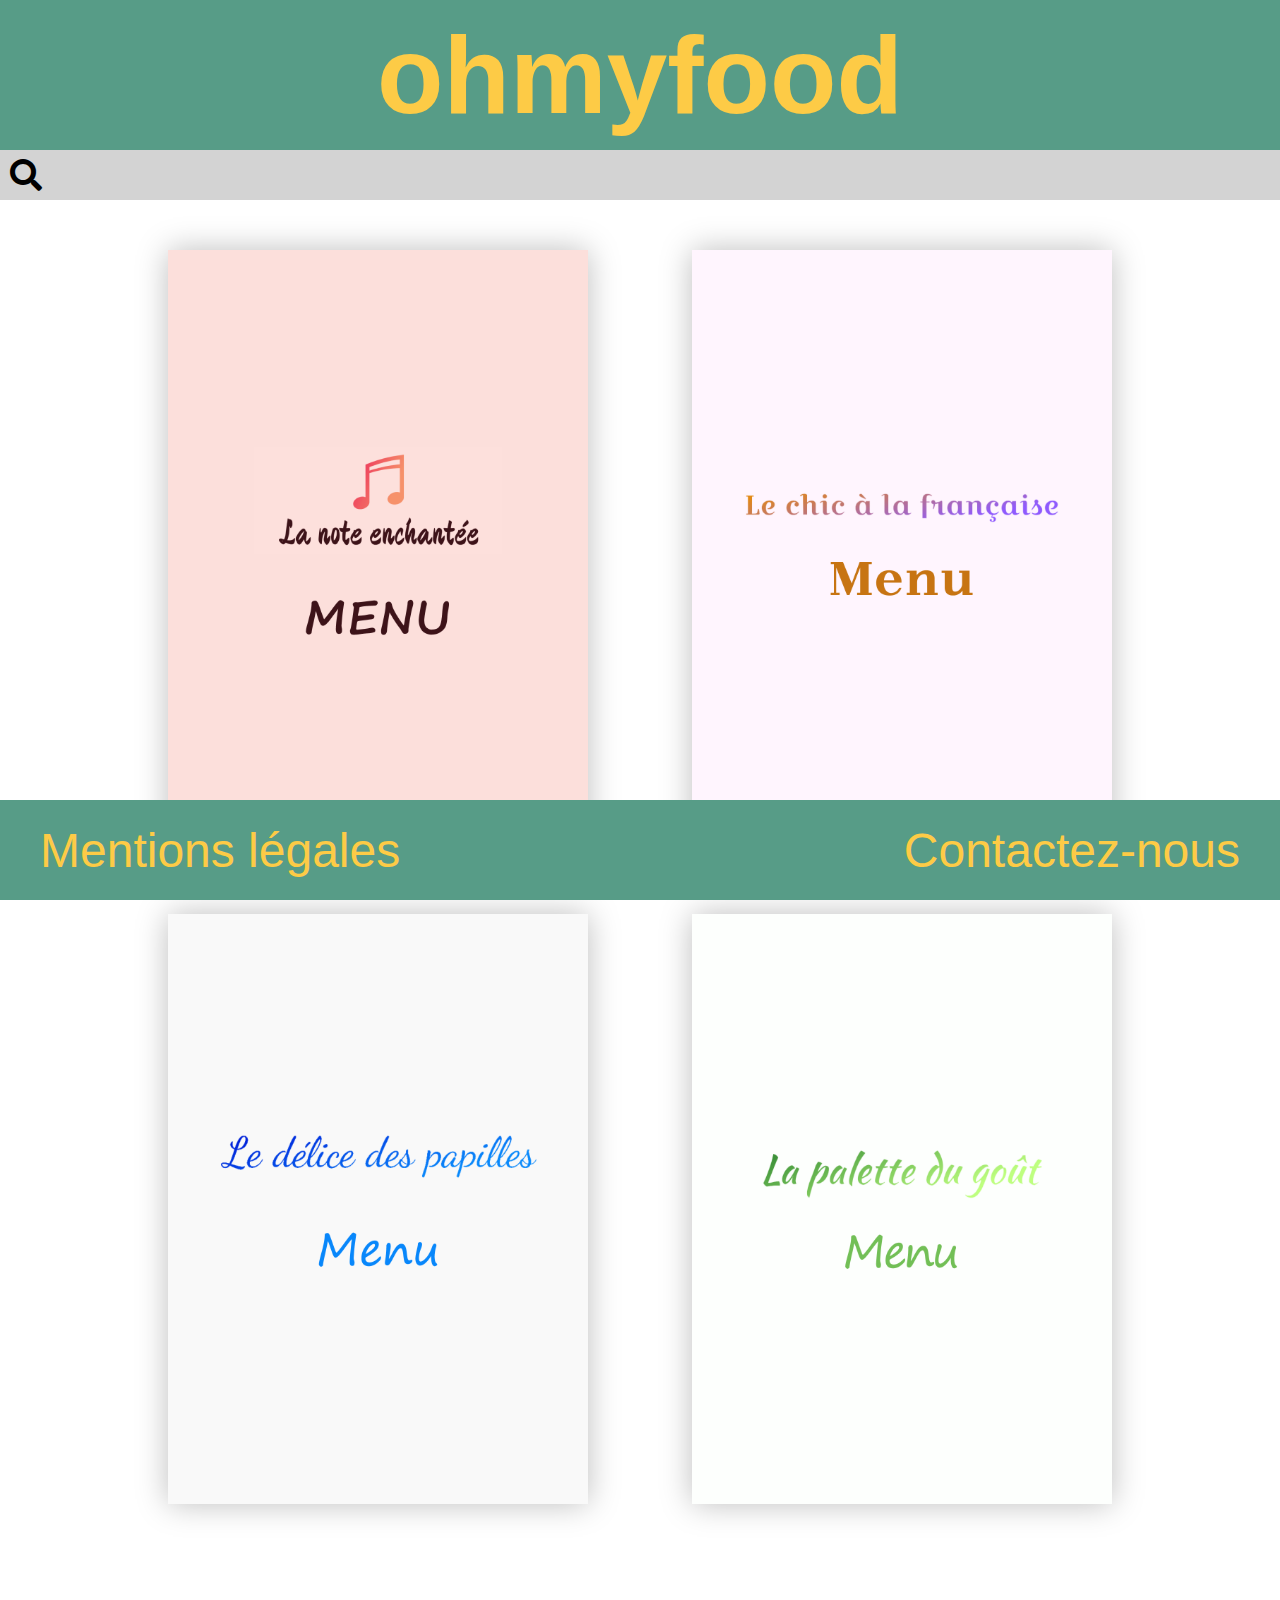
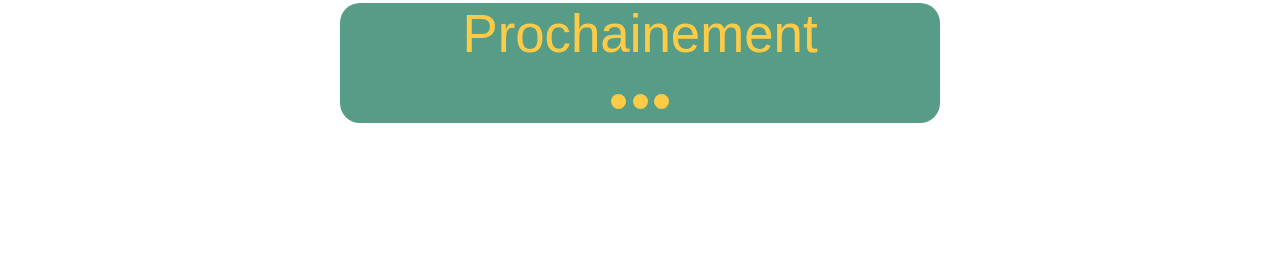
<file: index.html>
<!DOCTYPE html>
<html lang="fr">
<head>
    <meta charset="UTF-8">
    <meta name="viewport" content="width=device-width, initial-scale=1.0">
    <meta http-equiv="X-UA-Compatible" content="ie=edge">
    <meta name="description" content="réservation de restaurants et de composition de menus en ligne">
    <link rel="stylesheet"  href="https://cdnjs.cloudflare.com/ajax/libs/font-awesome/5.12.1/css/all.min.css">   
    <link rel="stylesheet" href="style.css">
    <link rel="shortcut icon" type="image/png" href="img/favicon.png"/>

    <title>ohmyfood</title>
</head>
<body>
    <!--bloc header-->
    <div class="header">
        <h1>ohmyfood</h1>
    </div>
    <!--bloc header END-->

    <!--bloc recherche-->
    <div class="recherche">
        <div>
            <span class="fas fa-search fa-2x"></span>
        </div>
    </div>
    <!--bloc recherche END-->

    <!--bloc principal-->
    <main>
        <!--bloc menus-->
        <div class="menus"> 
            <div>
                <a href="la_note_enchantee.html">
                    <img src="img/menu_1/menu-1b.png" alt="menu_la_note_enchante">
                </a>
            </div>
            <div>
                <a href="le_chic_a_la_francaise.html">
                    <img src="img/menu_2/menu-2b.png" alt="menu_chic_a_la_française">
                </a>
            </div>
            <div>
                <a href="le_delice_des_papilles.html">
                    <img src="img/menu_3/menu-3b.png" alt="menu_les_delices_des_papilles">
                </a>
            </div>
            <div>
                <a href="la_palette_du_gout.html">
                    <img src="img/menu_4/menu-4b.png" alt="menu_la_palette_du_gout">
                </a>
            </div>
        </div> 
        <!--bloc menus END-->

        <!--bloc prochainement-->
        <section class="bloc_text"> 
            <h2>Prochainement</h2>
            <div class="bloc_animation">
                    <div class="animation_1"></div>
                    <div class="animation_2"></div>
                    <div class="animation_3"></div>
            </div>
        </section> 
        <!--prochainement END-->
    </main>
    <!--bloc principal END-->

    <!--bloc footer-->
    <footer class="text">
        <h2 class="footer_left"><a href="mentions_legales.html">Mentions légales</a></h2>
        <h2 class="footer_right"><a href="mailto:ohmyfood@youyou.fr">Contactez-nous</a></h2>
    </footer>
    <!--bloc footer END-->
</body>
</html>
</file>
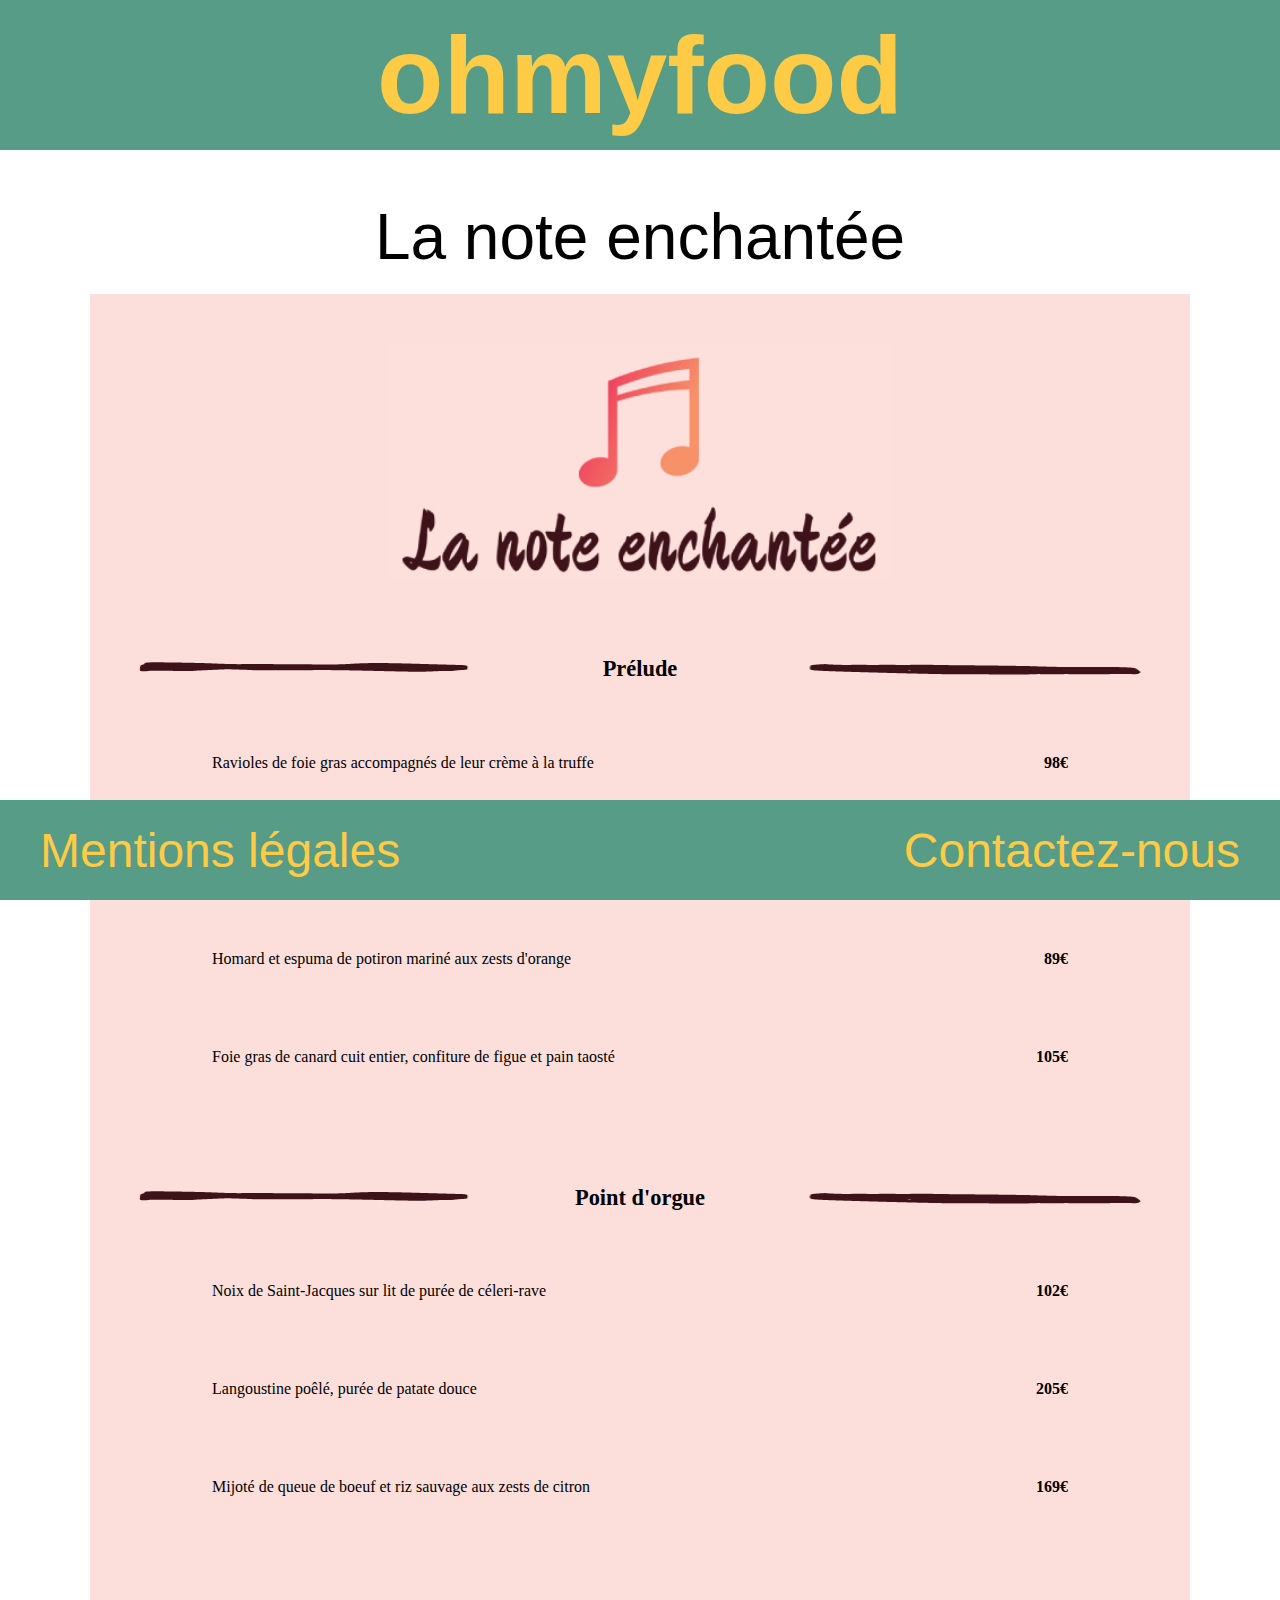
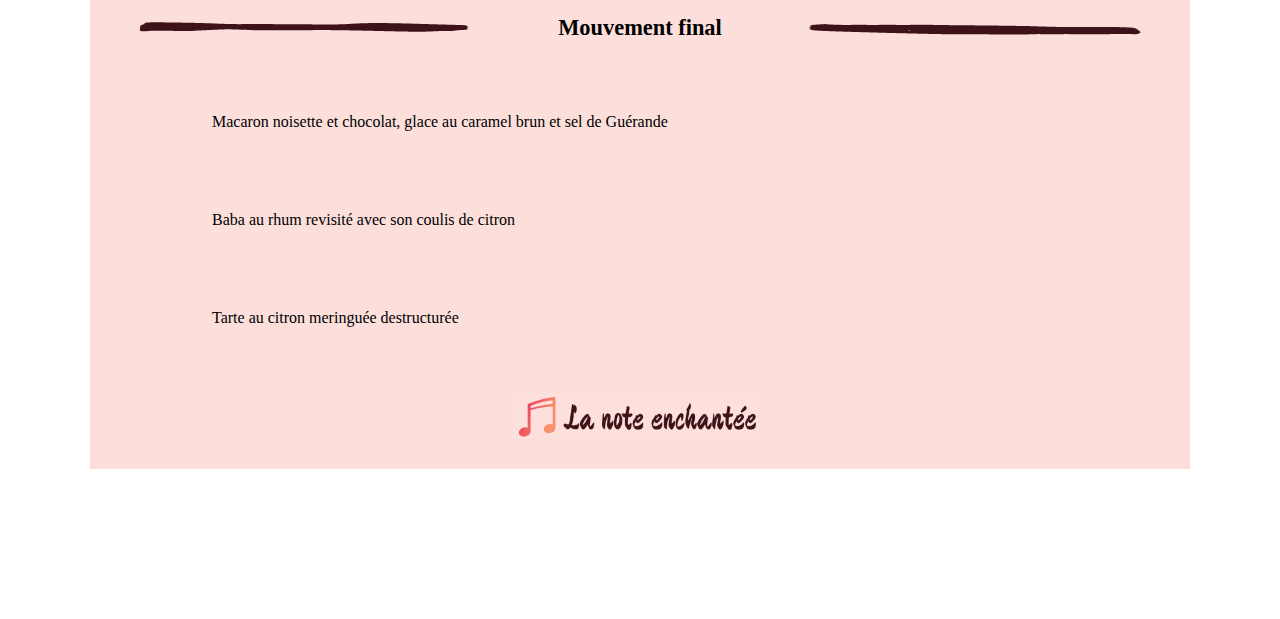
<file: la_note_enchantee.html>
<!DOCTYPE html>
<html lang="fr">
<head>
    <meta charset="UTF-8">
    <meta name="viewport" content="width=device-width, initial-scale=1.0">
    <meta http-equiv="X-UA-Compatible" content="ie=edge">
    <meta name="description" content="menu la note enchantée du site de reservation ohmyfood">
    <link rel="stylesheet" href="style.css">
    <link rel="shortcut icon" type="image/png" href="img/favicon.png"/>

    <title>ohmyfood-La note enchantée</title>
</head>
<body>
    <!--bloc header-->
    <div class="header">
        <h1>
            <a href="index.html">ohmyfood</a>
        </h1>
    </div>
    <!--bloc header END-->

    <!--bloc principal-->
    <main>
        <h2>La note enchantée</h2>

        <!--bloc menu-->
        <article class="menu_1">
            <div class="menu_title"><img src="img/menu_1/titre1.png" alt="titre:la note enchantée"></div>

            <!--bloc Entrée-->
            <section>
                <div class="title_menu">
                    <div class="line">
                        <img src="img/menu_1/menu_1_g.png" alt="ligne_deco"/>
                    </div>
                    <h3  class="title">Prélude</h3>
                    <div class="line">
                        <img src="img/menu_1/menu_1_d.png" alt="ligne_deco"/>
                    </div>
                </div>
                <div>
                    <p>Ravioles de foie gras accompagnés de leur crème à la truffe</p>
                    <span class="price">98€</span>
                </div>
                <div>
                    <p>Caviar osciètre sur blini à la farine de blé noir</p>
                    <span class="price">115€</span>
                </div>
                <div>
                    <p>Homard et espuma de potiron mariné aux zests d'orange</p>
                    <span class="price">89€</span>
                </div>
                <div>
                    <p>Foie gras de canard cuit entier, confiture de figue et pain taosté</p>
                    <span class="price">105€</span>
                </div>
            </section>
            <!--bloc Entrée END-->

            <!--bloc Plat-->
            <section>
                <div class="title_menu">
                    <div class="line">
                        <img src="img/menu_1/menu_1_g.png" alt="ligne_deco"/>
                    </div>
                    <h3  class="title">Point d'orgue</h3>
                    <div class="line">
                        <img src="img/menu_1/menu_1_d.png" alt="ligne_deco"/>
                    </div>
                </div>
                <div>
                    <p>Noix de Saint-Jacques sur lit de purée de céleri-rave</p>
                    <span class="price">102€</span>
                </div>
                <div>
                    <p>Langoustine poêlé, purée de patate douce</p>
                    <span class="price">205€</span>
                </div>
                <div>
                    <p>Mijoté de queue de boeuf et riz sauvage aux zests de citron</p>
                    <span class="price">169€</span>
                </div>
            </section>
            <!--bloc Plat END-->

            <!--bloc Dessert-->
            <section>
                <div class="title_menu">
                    <div class="line">
                        <img src="img/menu_1/menu_1_g.png" alt="ligne_deco"/>
                    </div>
                    <h3  class="title">Mouvement final</h3>
                    <div class="line">
                        <img src="img/menu_1/menu_1_d.png" alt="ligne_deco"/>
                    </div>
                </div>
                <div>
                    <p>Macaron noisette et chocolat, glace au caramel brun et sel de Guérande</p>
                </div>
                <div>
                    <p>Baba au rhum revisité avec son coulis de citron</p>
                </div>
                <div>
                    <p>Tarte au citron meringuée destructurée</p>
                </div>
            </section>
            <!--bloc Dessert END-->

            <div class="menu_end">
                <img src="img/menu_1/menu1_bas.png" alt="la note enchantée"/>
            </div>
        </article>
        <!--bloc menu END-->
    </main>
    <!--bloc principal END-->

    <!--bloc footer-->
    <footer class="text">
        <h2 class="footer_left"><a href="mentions_legales.html">Mentions légales</a></h2>
        <h2 class="footer_right"><a href="mailto:ohmyfood@youyou.fr">Contactez-nous</a></h2>
    </footer>
    <!--bloc footer END-->
</body>
</html>
</file>
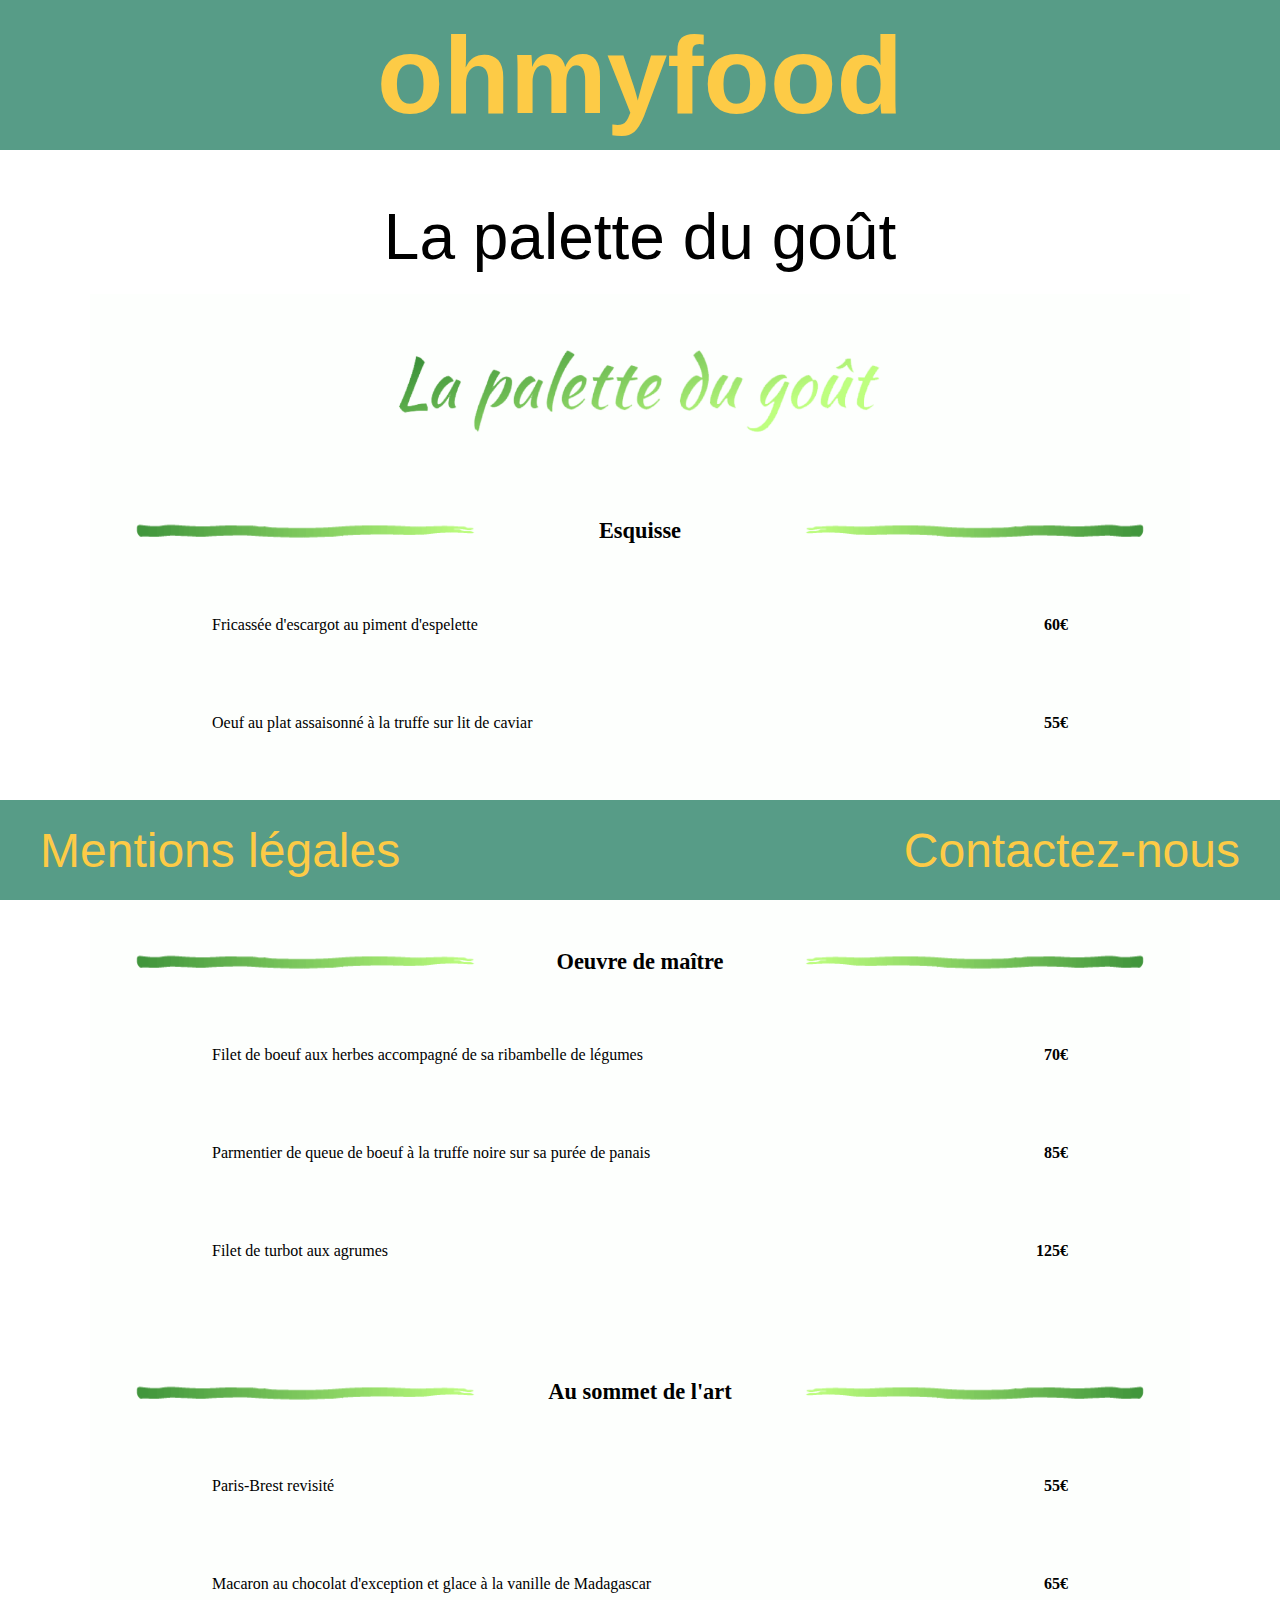
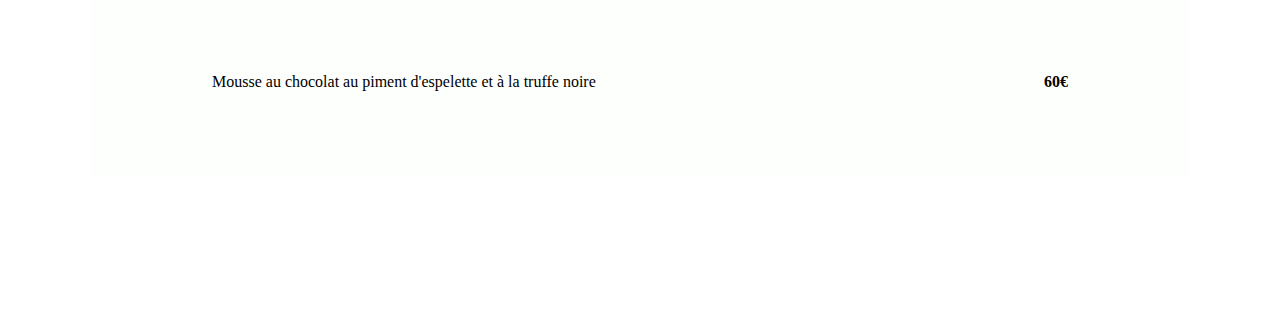
<file: la_palette_du_gout.html>
<!DOCTYPE html>
<html lang="fr">
<head>
    <meta charset="UTF-8">
    <meta name="viewport" content="width=device-width, initial-scale=1.0">
    <meta http-equiv="X-UA-Compatible" content="ie=edge">
    <meta name="description" content="menu la palette du goût du site de reservation ohmyfood">
    <link rel="stylesheet" href="style.css">
    <link rel="shortcut icon" type="image/png" href="img/favicon.png"/>

    <title>ohmyfood-La palette du goût</title>
</head>
<body>
    <!--bloc header-->
    <div class="header">
        <h1>
            <a href="index.html">ohmyfood</a>
        </h1>
    </div>
    <!--bloc header END-->

    <!--bloc principal-->
    <main>
        <h2>La palette du goût</h2>

        <!--bloc menu-->
        <article class="menu_4">
            <div class="menu_title"><img src="img/menu_4/titre4.png" alt="titre:la palette du gout"></div>

            <!--bloc Entrée-->
            <section>  
                <div class="title_menu">
                    <div class="line">
                        <img src="img/menu_4/menu_4g.png" alt="ligne_deco"/>
                    </div>
                    <h3  class="title">Esquisse</h3>
                    <div class="line">
                        <img src="img/menu_4/menu_4d.png" alt="ligne_deco"/>
                    </div>
                </div>
                <div>
                    <p>Fricassée d'escargot au piment d'espelette</p>
                    <span class="price">60€</span>
                </div>
                <div>
                    <p>Oeuf au plat assaisonné à la truffe sur lit de caviar</p>
                    <span class="price">55€</span>
                </div>
                <div>
                    <p>Foie gras de canard mi-cuit et ses copeaux de truffe noire</p>
                    <span class="price">65€</span>
                </div>
            </section>
            <!--bloc Entrée END-->

            <!--bloc Plat-->
            <section>
                <div class="title_menu">
                    <div class="line">
                        <img src="img/menu_4/menu_4g.png" alt="ligne_deco"/>
                    </div>
                    <h3  class="title">Oeuvre de maître</h3>
                    <div class="line">
                        <img src="img/menu_4/menu_4d.png" alt="ligne_deco"/>
                    </div>
                </div>
                <div>
                    <p>Filet de boeuf aux herbes accompagné de sa ribambelle de légumes</p>
                    <span class="price">70€</span>
                </div>
                <div>
                    <p>Parmentier de queue de boeuf à la truffe noire sur sa purée de panais</p>
                    <span class="price">85€</span>
                </div>
                <div>
                    <p>Filet de turbot aux agrumes</p>
                    <span class="price">125€</span>
                </div>
            </section>
            <!--bloc Plat END-->

            <!--bloc Dessert-->
            <section>
                <div class="title_menu">
                    <div class="line">
                        <img src="img/menu_4/menu_4g.png" alt="ligne_deco"/>
                    </div>
                    <h3  class="title">Au sommet de l'art</h3>
                    <div class="line">
                        <img src="img/menu_4/menu_4d.png" alt="ligne_deco"/>
                    </div>
                </div>
                <div>
                    <p>Paris-Brest revisité</p>
                    <span class="price">55€</span>
                </div>
                <div>
                    <p>Macaron au chocolat d'exception et glace à la vanille de Madagascar</p>
                    <span class="price">65€</span>
                </div>
                <div>
                    <p>Mousse au chocolat au piment d'espelette et à la truffe noire</p>
                    <span class="price">60€</span>
                </div>
            </section>
            <!--bloc Dessert END-->
        </article>
        <!--bloc menu END-->
    </main>
    <!--bloc principal END-->

    <!--bloc footer-->
    <footer class="text">
        <h2 class="footer_left"><a href="mentions_legales.html">Mentions légales</a></h2>
        <h2 class="footer_right"><a href="mailto:ohmyfood@youyou.fr">Contactez-nous</a></h2>
    </footer>
    <!--bloc footer END-->
</body>
</html>
</file>
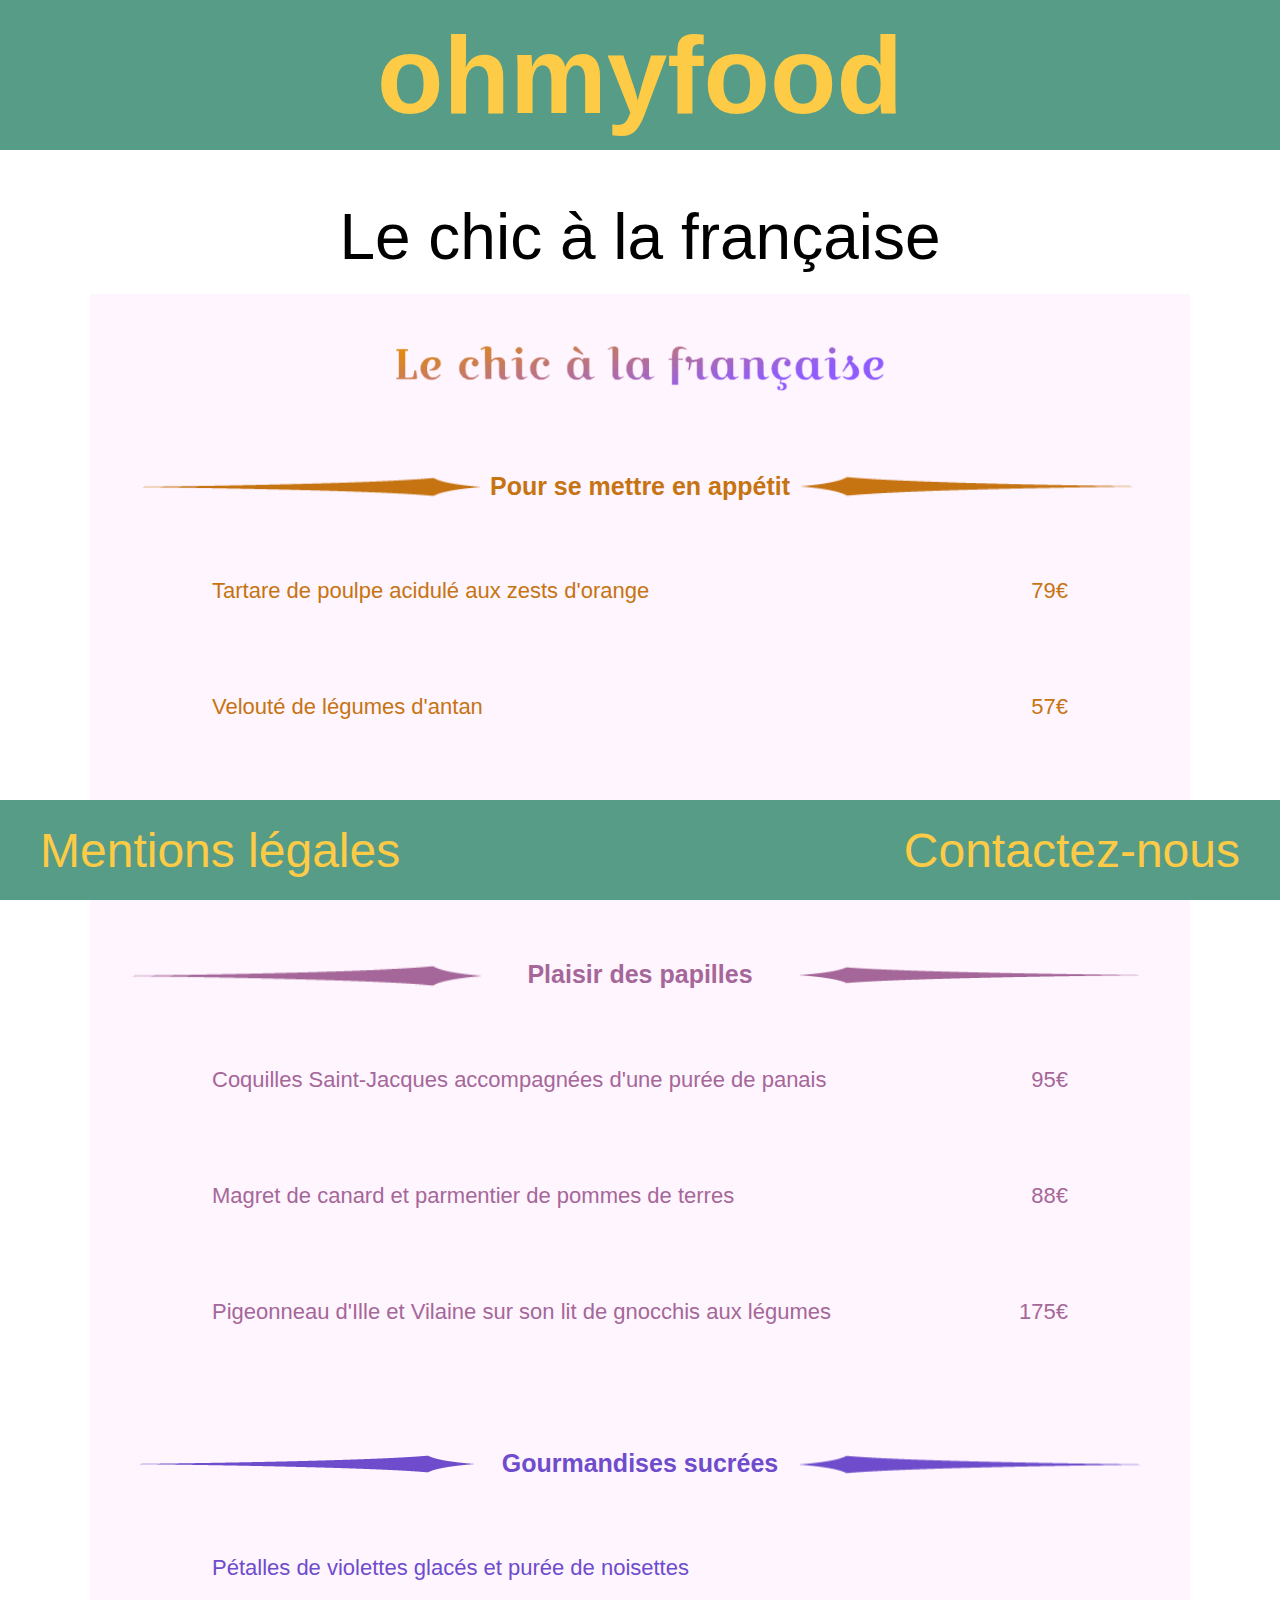
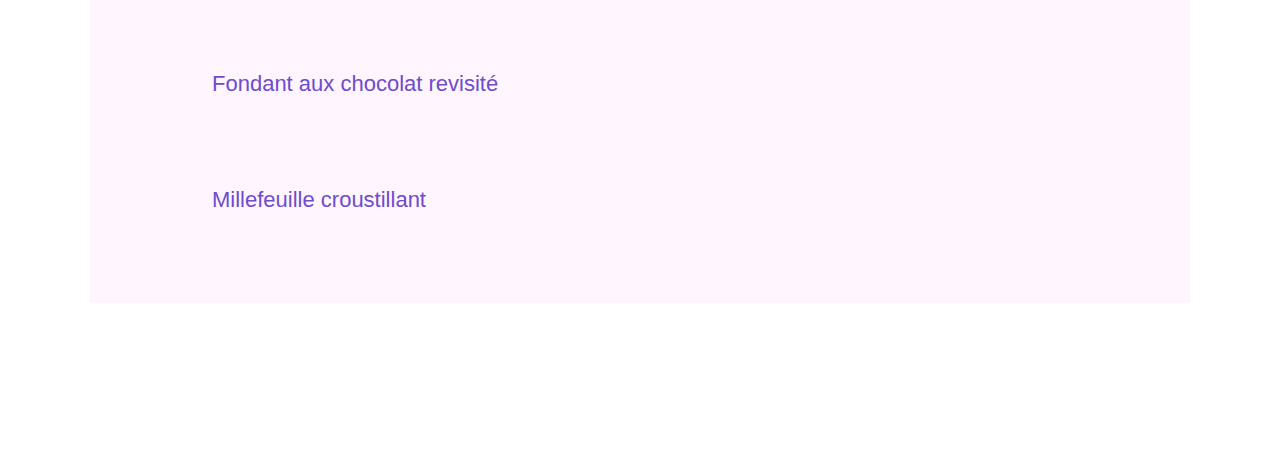
<file: le_chic_a_la_francaise.html>
<!DOCTYPE html>
<html lang="fr">
<head>
    <meta charset="UTF-8">
    <meta name="viewport" content="width=device-width, initial-scale=1.0">
    <meta http-equiv="X-UA-Compatible" content="ie=edge">
    <meta name="description" content="menu le chic à la française du site de reservation ohmyfood">
    <link rel="stylesheet" href="style.css">
    <link rel="shortcut icon" type="image/png" href="img/favicon.png"/>

    <title>ohmyfood-Le chic à la française</title>
</head>
<body>
    <!--bloc header-->
    <div class="header">
        <h1><a href="index.html">ohmyfood</a></h1>
    </div>
    <!--bloc header END-->

    <!--bloc pricipal-->
    <main>
        <h2>Le chic à la française</h2>

        <!--bloc menu-->
        <article class="menu_2">
            <div class="menu_title">
                <img src="img/menu_2/titre2.png" alt="titre:le chic à la française">
            </div>

            <!--bloc Entrée-->
            <section class="entree">
                <div class="title_menu">
                    <div class="line">
                        <img src="img/menu_2/menu_2ag.png" alt="ligne_deco"/>
                    </div>
                    <h3  class="title1">Pour se mettre en appétit</h3>
                    <div class="line">
                        <img src="img/menu_2/menu_2ad.png" alt="ligne_deco"/>
                    </div>
                </div>
                <div>
                    <p>Tartare de poulpe acidulé aux zests d'orange</p>
                    <span class="price">79€</span>
                </div>
                <div>
                    <p>Velouté de légumes d'antan</p>
                    <span class="price">57€</span>
                </div>
                <div>
                    <p>Soupe à l'oignon revisitée</p>
                    <span class="price">57€</span>
                </div>
            </section>
            <!--bloc Entrée END-->

            <!--bloc Plat-->  
            <section class="plat">
                <div class="title_menu">
                    <div class="line">
                        <img src="img/menu_2/menu_2bg.png" alt="ligne_deco"/>
                    </div>
                    <h3  class="title2">Plaisir des papilles</h3>
                    <div class="line">
                        <img src="img/menu_2/menu_2bd.png" alt="ligne_deco"/>
                    </div>
                </div>
                <div>
                    <p>Coquilles Saint-Jacques accompagnées d'une purée de panais</p>
                    <span class="price">95€</span>
                </div>
                <div>
                    <p>Magret de canard et parmentier de pommes de terres</p>
                    <span class="price">88€</span>
                </div>
                <div>
                    <p>Pigeonneau d'Ille et Vilaine sur son lit de gnocchis aux légumes</p>
                    <span class="price">175€</span>
                </div>
            </section>
            <!--bloc Plat END-->

            <!--bloc Dessert-->    
            <section class="dessert">
                <div class="title_menu">
                    <div class="line">
                        <img src="img/menu_2/menu_2cg.png" alt="ligne_deco"/>
                    </div>
                    <h3  class="title3">Gourmandises sucrées</h3>
                    <div class="line">
                        <img src="img/menu_2/menu_2cd.png" alt="ligne_deco"/>
                    </div>
                </div>
                <div>
                    <p>Pétalles de violettes glacés et purée de noisettes</p>
                </div>
                <div>
                    <p>Fondant aux chocolat revisité</p>
                </div>
                <div>
                    <p>Millefeuille croustillant</p>
                </div>
            </section>
            <!--bloc Dessert END-->
        </article>
        <!--bloc menu END-->
    </main>
    <!--bloc principal-->

    <!--bloc footer-->
    <footer class="text">
        <h2 class="footer_left"><a href="mentions_legales.html">Mentions légales</a></h2>
        <h2 class="footer_right"><a href="mailto:ohmyfood@youyou.fr">Contactez-nous</a></h2>
    </footer>
    <!--bloc footer END-->   
</body>
</html>
</file>
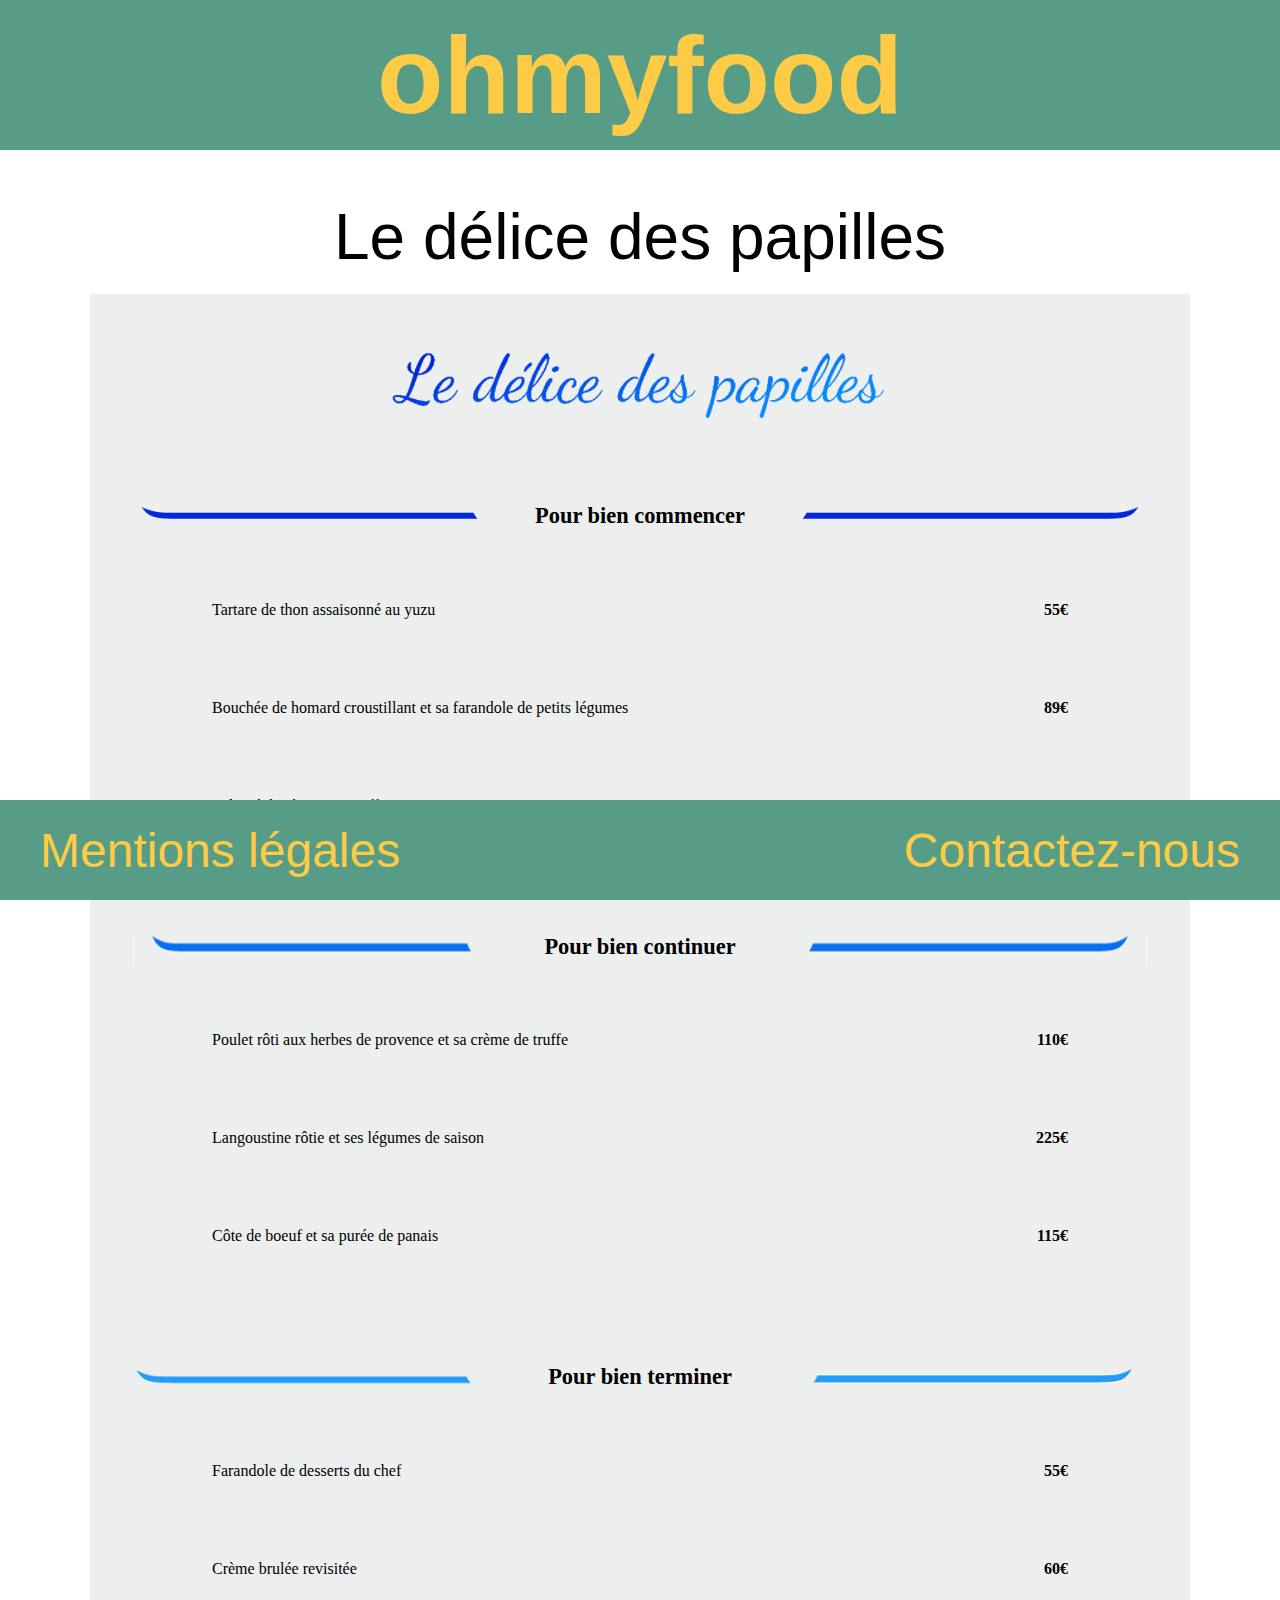
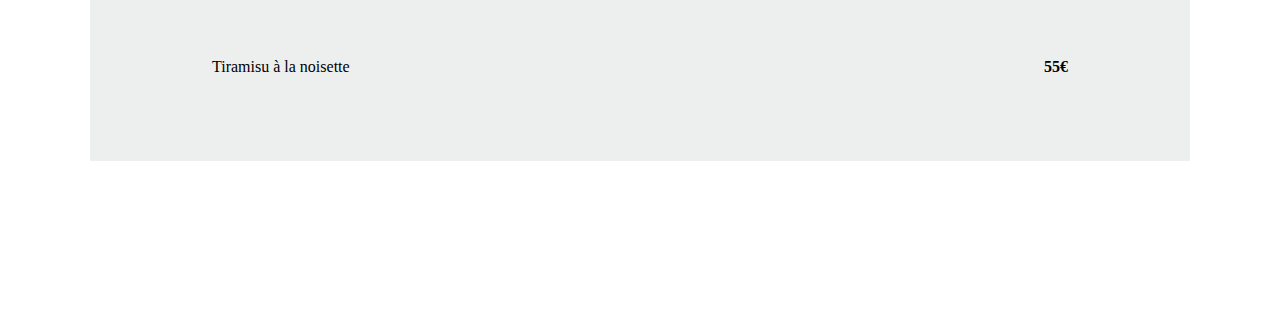
<file: le_delice_des_papilles.html>
<!DOCTYPE html>
<html lang="fr">
<head>
    <meta charset="UTF-8">
    <meta name="viewport" content="width=device-width, initial-scale=1.0">
    <meta http-equiv="X-UA-Compatible" content="ie=edge">
    <meta name="description" content="menu le délive des papilles du site de reservation ohmyfood">
    <link rel="stylesheet" href="style.css">
    <link rel="shortcut icon" type="image/png" href="img/favicon.png"/>

    <title>ohmyfood-Le délice des papilles</title>
</head>
<body>
    <!--bloc header-->
    <div class="header">
        <h1>
            <a href="index.html">ohmyfood</a>
        </h1>
    </div>
    <!--bloc header END-->

    <!--bloc principal-->
    <main>
        <h2>Le délice des papilles</h2>
        
        <!--bloc menu-->
        <article class="menu_3">
            <div class="menu_title">
                <img src="img/menu_3/titre3.png" alt="titre:le délice des papilles">
            </div>

            <!--bloc Entrée-->
            <section>
                <div class="title_menu">
                    <div class="line">
                        <img src="img/menu_3/menu_3ag.png" alt="ligne_deco"/>
                    </div>
                    <h3  class="title">Pour bien commencer</h3>
                    <div class="line">
                        <img src="img/menu_3/menu_3ad.png" alt="ligne_deco"/>
                    </div>
                </div>
                <div>
                    <p>Tartare de thon assaisonné au yuzu</p>
                    <span class="price">55€</span>
                </div>
                <div>
                    <p>Bouchée de homard croustillant et sa farandole de petits légumes</p>
                    <span class="price">89€</span>
                </div>
                <div>
                    <p>Velouté de cèpes aux truffes</p>
                    <span class="price">56€</span>
                </div>
            </section>
            <!--bloc Entrée END-->

            <!--bloc Plat-->
            <section>
                <div class="title_menu">
                    <div class="line">
                        <img src="img/menu_3/menu_3bg.png" alt="ligne_deco"/>
                    </div>
                    <h3  class="title">Pour bien continuer</h3>
                    <div class="line">
                        <img src="img/menu_3/menu_3bd.png" alt="ligne_deco"/>
                    </div>
                </div>
                <div>
                    <p>Poulet rôti aux herbes de provence et sa crème de truffe</p>
                    <span class="price">110€</span>
                </div>
                <div>
                    <p>Langoustine rôtie et ses légumes de saison</p>
                    <span class="price">225€</span>
                </div>
                <div>
                    <p>Côte de boeuf et sa purée de panais</p>
                    <span class="price">115€</span>
                </div>
            </section>
            <!--bloc Plat END-->

            <!--bloc Dessert-->
            <section>
                <div class="title_menu">
                    <div class="line">
                        <img src="img/menu_3/menu_3cg.png" alt="ligne_deco"/>
                    </div>
                    <h3  class="title">Pour bien terminer</h3>
                    <div class="line">
                        <img src="img/menu_3/menu_3cd.png" alt="ligne_deco"/>
                    </div>
                </div>
                <div>
                    <p>Farandole de desserts du chef</p>
                    <span class="price">55€</span>
                </div>
                <div>
                    <p>Crème brulée revisitée</p>
                    <span class="price">60€</span>
                </div>
                <div>
                    <p>Tiramisu à la noisette</p>
                    <span class="price">55€</span>
                </div>
            </section>
            <!--bloc Dessert END-->
        </article> 
        <!--bloc menu END--> 
    </main>
    <!--bloc principal END-->

    <!--bloc footer-->
    <footer class="text">
        <h2 class="footer_left">
            <a href="mentions_legales.html">Mentions légales</a>
        </h2>
        <h2 class="footer_right">
            <a href="mailto:ohmyfood@youyou.fr">Contactez-nous</a>
        </h2>
    </footer>
    <!--bloc footer END-->    
</body>
</html>
</file>
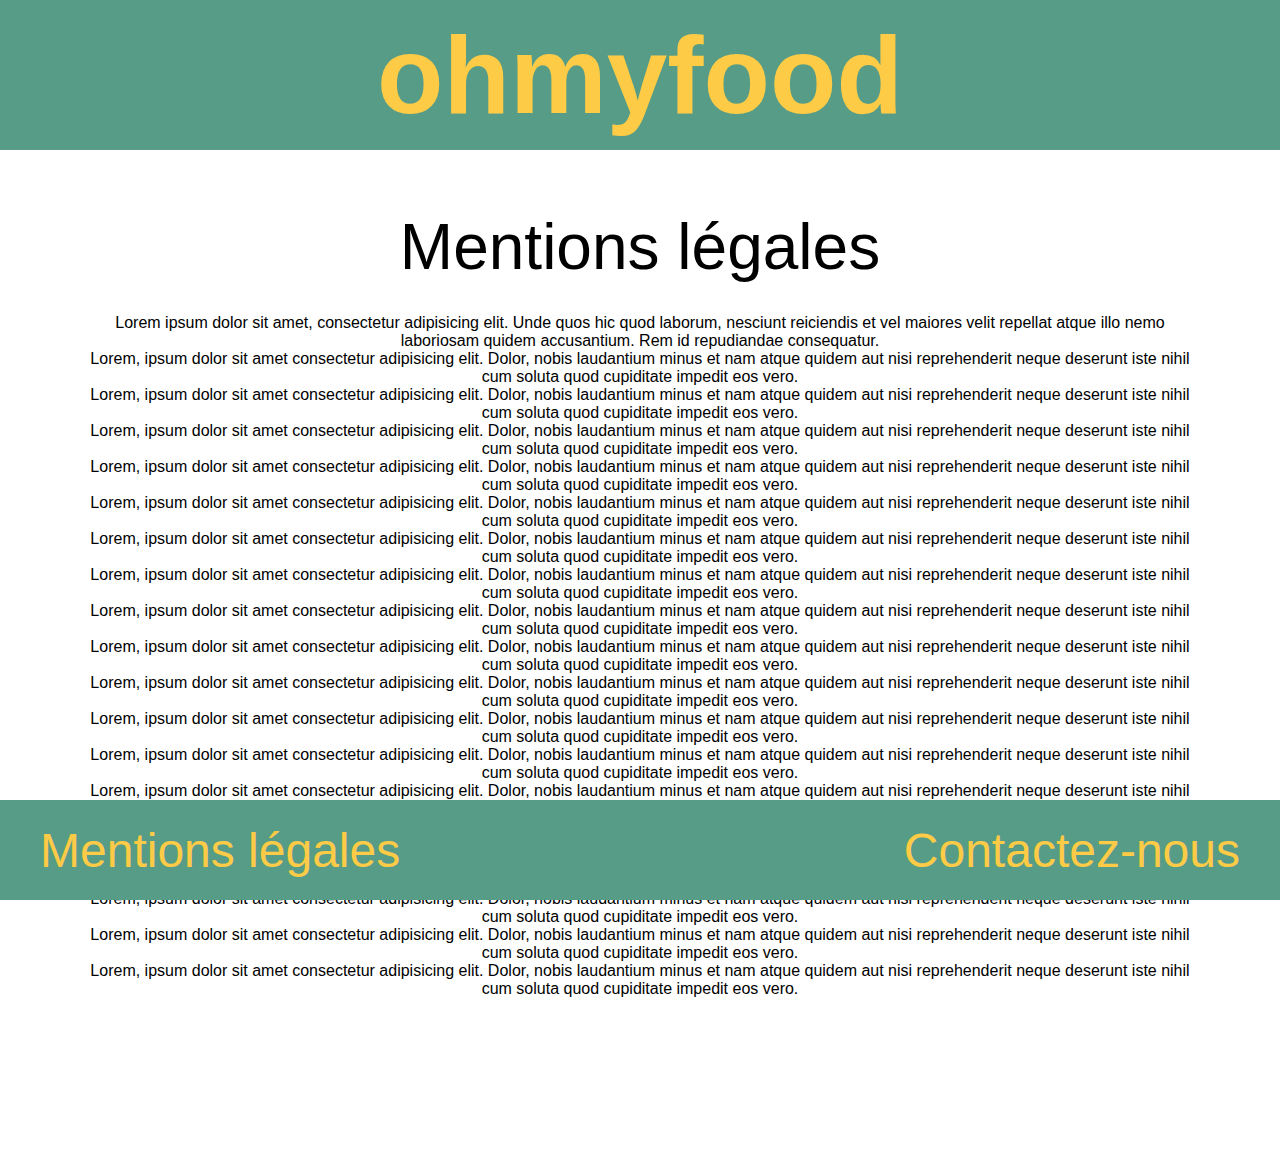
<file: mentions_legales.html>
<!DOCTYPE html>
<html lang="zxx">
<head>
    <meta charset="UTF-8">
    <meta name="viewport" content="width=device-width, initial-scale=1.0">
    <meta http-equiv="X-UA-Compatible" content="ie=edge">
    <meta name="description" content="Mentions légales: Ohmyfood">
    <link rel="stylesheet" href="style.css">
    <link rel="shortcut icon" type="image/png" href="img/favicon.png"/>

    <title>ohmyfood</title>
</head>
<body>
    <!--bloc header-->
    <div class="header">
        <h1>
            <a href="index.html">ohmyfood</a>
        </h1>
    </div>
    <!--bloc header END-->

    <!--bloc principal-->
    <main>
        <!--bloc mentions légales-->
        <article class="mentions">
        <h2>Mentions légales</h2>
            <p>Lorem ipsum dolor sit amet, consectetur adipisicing elit. Unde quos hic quod laborum, nesciunt reiciendis et vel maiores velit repellat atque illo nemo laboriosam quidem accusantium. Rem id repudiandae consequatur.</p>
            <p>Lorem, ipsum dolor sit amet consectetur adipisicing elit. Dolor, nobis laudantium minus et nam atque quidem aut nisi reprehenderit neque deserunt iste nihil cum soluta quod cupiditate impedit eos vero.</p>
            <p>Lorem, ipsum dolor sit amet consectetur adipisicing elit. Dolor, nobis laudantium minus et nam atque quidem aut nisi reprehenderit neque deserunt iste nihil cum soluta quod cupiditate impedit eos vero.</p>
            <p>Lorem, ipsum dolor sit amet consectetur adipisicing elit. Dolor, nobis laudantium minus et nam atque quidem aut nisi reprehenderit neque deserunt iste nihil cum soluta quod cupiditate impedit eos vero.</p>
            <p>Lorem, ipsum dolor sit amet consectetur adipisicing elit. Dolor, nobis laudantium minus et nam atque quidem aut nisi reprehenderit neque deserunt iste nihil cum soluta quod cupiditate impedit eos vero.</p>
            <p>Lorem, ipsum dolor sit amet consectetur adipisicing elit. Dolor, nobis laudantium minus et nam atque quidem aut nisi reprehenderit neque deserunt iste nihil cum soluta quod cupiditate impedit eos vero.</p>
            <p>Lorem, ipsum dolor sit amet consectetur adipisicing elit. Dolor, nobis laudantium minus et nam atque quidem aut nisi reprehenderit neque deserunt iste nihil cum soluta quod cupiditate impedit eos vero.</p>
            <p>Lorem, ipsum dolor sit amet consectetur adipisicing elit. Dolor, nobis laudantium minus et nam atque quidem aut nisi reprehenderit neque deserunt iste nihil cum soluta quod cupiditate impedit eos vero.</p>
            <p>Lorem, ipsum dolor sit amet consectetur adipisicing elit. Dolor, nobis laudantium minus et nam atque quidem aut nisi reprehenderit neque deserunt iste nihil cum soluta quod cupiditate impedit eos vero.</p>
            <p>Lorem, ipsum dolor sit amet consectetur adipisicing elit. Dolor, nobis laudantium minus et nam atque quidem aut nisi reprehenderit neque deserunt iste nihil cum soluta quod cupiditate impedit eos vero.</p>
            <p>Lorem, ipsum dolor sit amet consectetur adipisicing elit. Dolor, nobis laudantium minus et nam atque quidem aut nisi reprehenderit neque deserunt iste nihil cum soluta quod cupiditate impedit eos vero.</p>
            <p>Lorem, ipsum dolor sit amet consectetur adipisicing elit. Dolor, nobis laudantium minus et nam atque quidem aut nisi reprehenderit neque deserunt iste nihil cum soluta quod cupiditate impedit eos vero.</p>
            <p>Lorem, ipsum dolor sit amet consectetur adipisicing elit. Dolor, nobis laudantium minus et nam atque quidem aut nisi reprehenderit neque deserunt iste nihil cum soluta quod cupiditate impedit eos vero.</p>
            <p>Lorem, ipsum dolor sit amet consectetur adipisicing elit. Dolor, nobis laudantium minus et nam atque quidem aut nisi reprehenderit neque deserunt iste nihil cum soluta quod cupiditate impedit eos vero.</p>
            <p>Lorem, ipsum dolor sit amet consectetur adipisicing elit. Dolor, nobis laudantium minus et nam atque quidem aut nisi reprehenderit neque deserunt iste nihil cum soluta quod cupiditate impedit eos vero.</p>
            <p>Lorem, ipsum dolor sit amet consectetur adipisicing elit. Dolor, nobis laudantium minus et nam atque quidem aut nisi reprehenderit neque deserunt iste nihil cum soluta quod cupiditate impedit eos vero.</p>
            <p>Lorem, ipsum dolor sit amet consectetur adipisicing elit. Dolor, nobis laudantium minus et nam atque quidem aut nisi reprehenderit neque deserunt iste nihil cum soluta quod cupiditate impedit eos vero.</p>
            <p>Lorem, ipsum dolor sit amet consectetur adipisicing elit. Dolor, nobis laudantium minus et nam atque quidem aut nisi reprehenderit neque deserunt iste nihil cum soluta quod cupiditate impedit eos vero.</p>
            <p>Lorem, ipsum dolor sit amet consectetur adipisicing elit. Dolor, nobis laudantium minus et nam atque quidem aut nisi reprehenderit neque deserunt iste nihil cum soluta quod cupiditate impedit eos vero.</p>
        </article>
        <!--bloc mentions légales END-->
    </main>
    <!--bloc principal END-->

    <!--bloc footer-->
    <footer class="text">
        <h2 class="footer_left"><a href="mentions_legales.html">Mentions légales</a></h2>
        <h2 class="footer_right"><a href="mailto:ohmyfood@youyou.fr">Contactez-nous</a></h2>
    </footer>
    <!--bloc footer END-->
</body>
</html>
</file>
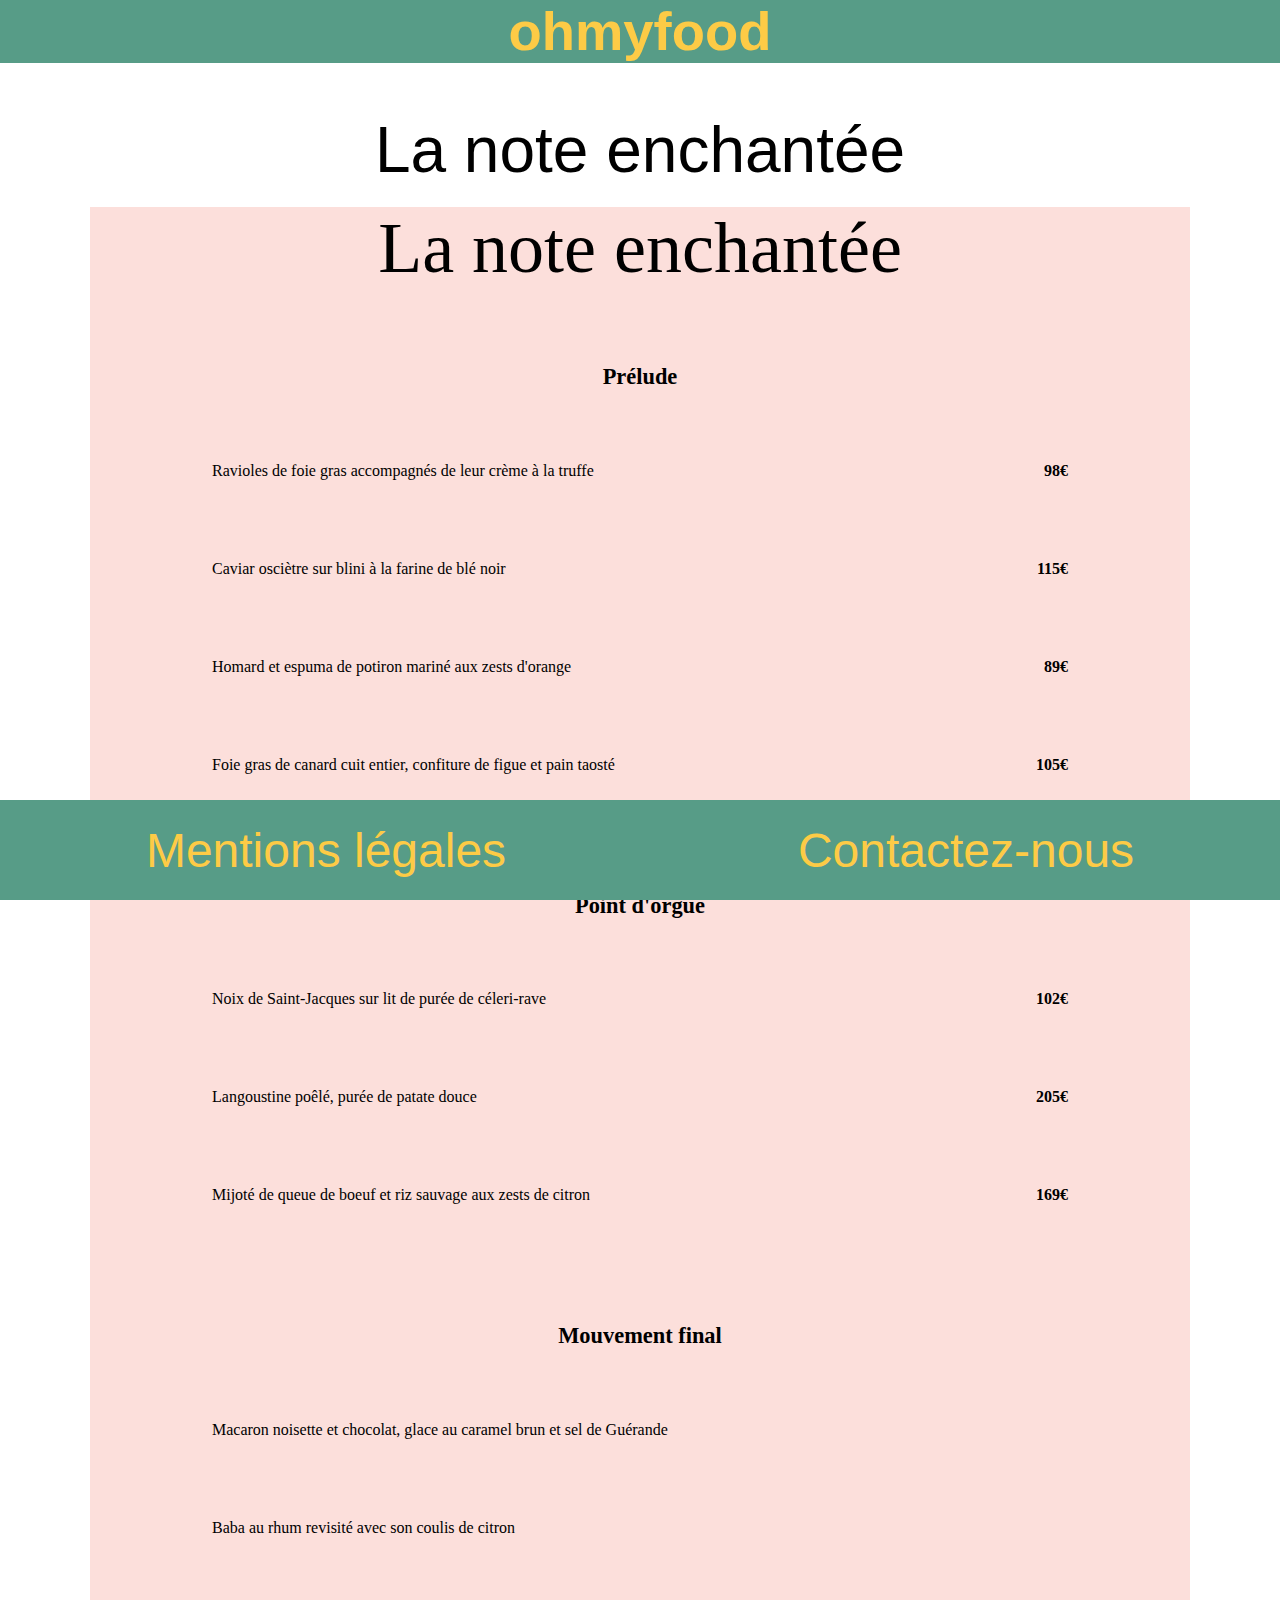
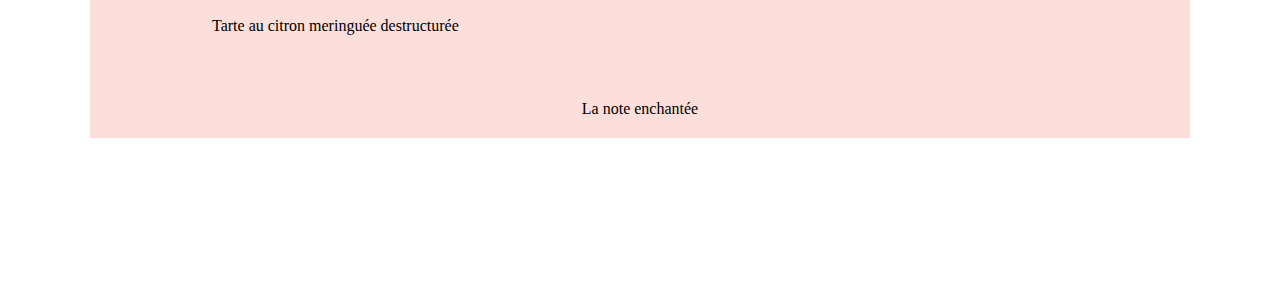
<file: menu_1.html>
<!DOCTYPE html>
<html lang="fr">
<head>
    <meta charset="UTF-8">
    <meta name="viewport" content="width=device-width, initial-scale=1.0">
    <meta http-equiv="X-UA-Compatible" content="ie=edge">
    <meta name="description" content="menu la note enchantée du site de reservation ohmyfood">
    <link rel="stylesheet" href="style.css">
    <link href="https://fonts.googleapis.com/css?family=Devonshire&display=swap" rel="stylesheet">

    <title>ohmyfood-La note enchantée</title>
</head>
<body>
    <header class="text">
        <h1>ohmyfood</h1>
    </header>
    <main class="note">
            <h2>La note enchantée</h2>
            <article class="menu_1">
                <h3>La note enchantée</h3>
                <section>
                    <div><h4  class="title">Prélude</h4></div>
                    <div><p>Ravioles de foie gras accompagnés de leur crème à la truffe</p><span class="price">98€</span></div>
                    <div><p>Caviar osciètre sur blini à la farine de blé noir</p><span class="price">115€</span></div>
                    <div><p>Homard et espuma de potiron mariné aux zests d'orange</p><span class="price">89€</span></div>
                    <div><p>Foie gras de canard cuit entier, confiture de figue et pain taosté</p><span class="price">105€</span></div>
                </section>

                <section>
                    <div><h4  class="title">Point d'orgue</h4></div>
                    <div><p>Noix de Saint-Jacques sur lit de purée de céleri-rave</p><span class="price">102€</span></div>
                    <div><p>Langoustine poêlé, purée de patate douce</p><span class="price">205€</span></div>
                    <div><p>Mijoté de queue de boeuf et riz sauvage aux zests de citron</p><span class="price">169€</span></div>
                </section>

                <section>
                    <div><h4  class="title">Mouvement final</h4></div>
                    <div><p>Macaron noisette et chocolat, glace au caramel brun et sel de Guérande</p></div>
                    <div><p>Baba au rhum revisité avec son coulis de citron</p></div>
                    <div><p>Tarte au citron meringuée destructurée</p></div>
                </section>

                <div>La note enchantée</div>

            </article>
    </main>
    <footer class="text">
        <h2>Mentions légales</h2>
        <h2>Contactez-nous</h2>
    </footer>
</body>
</html>
</file>
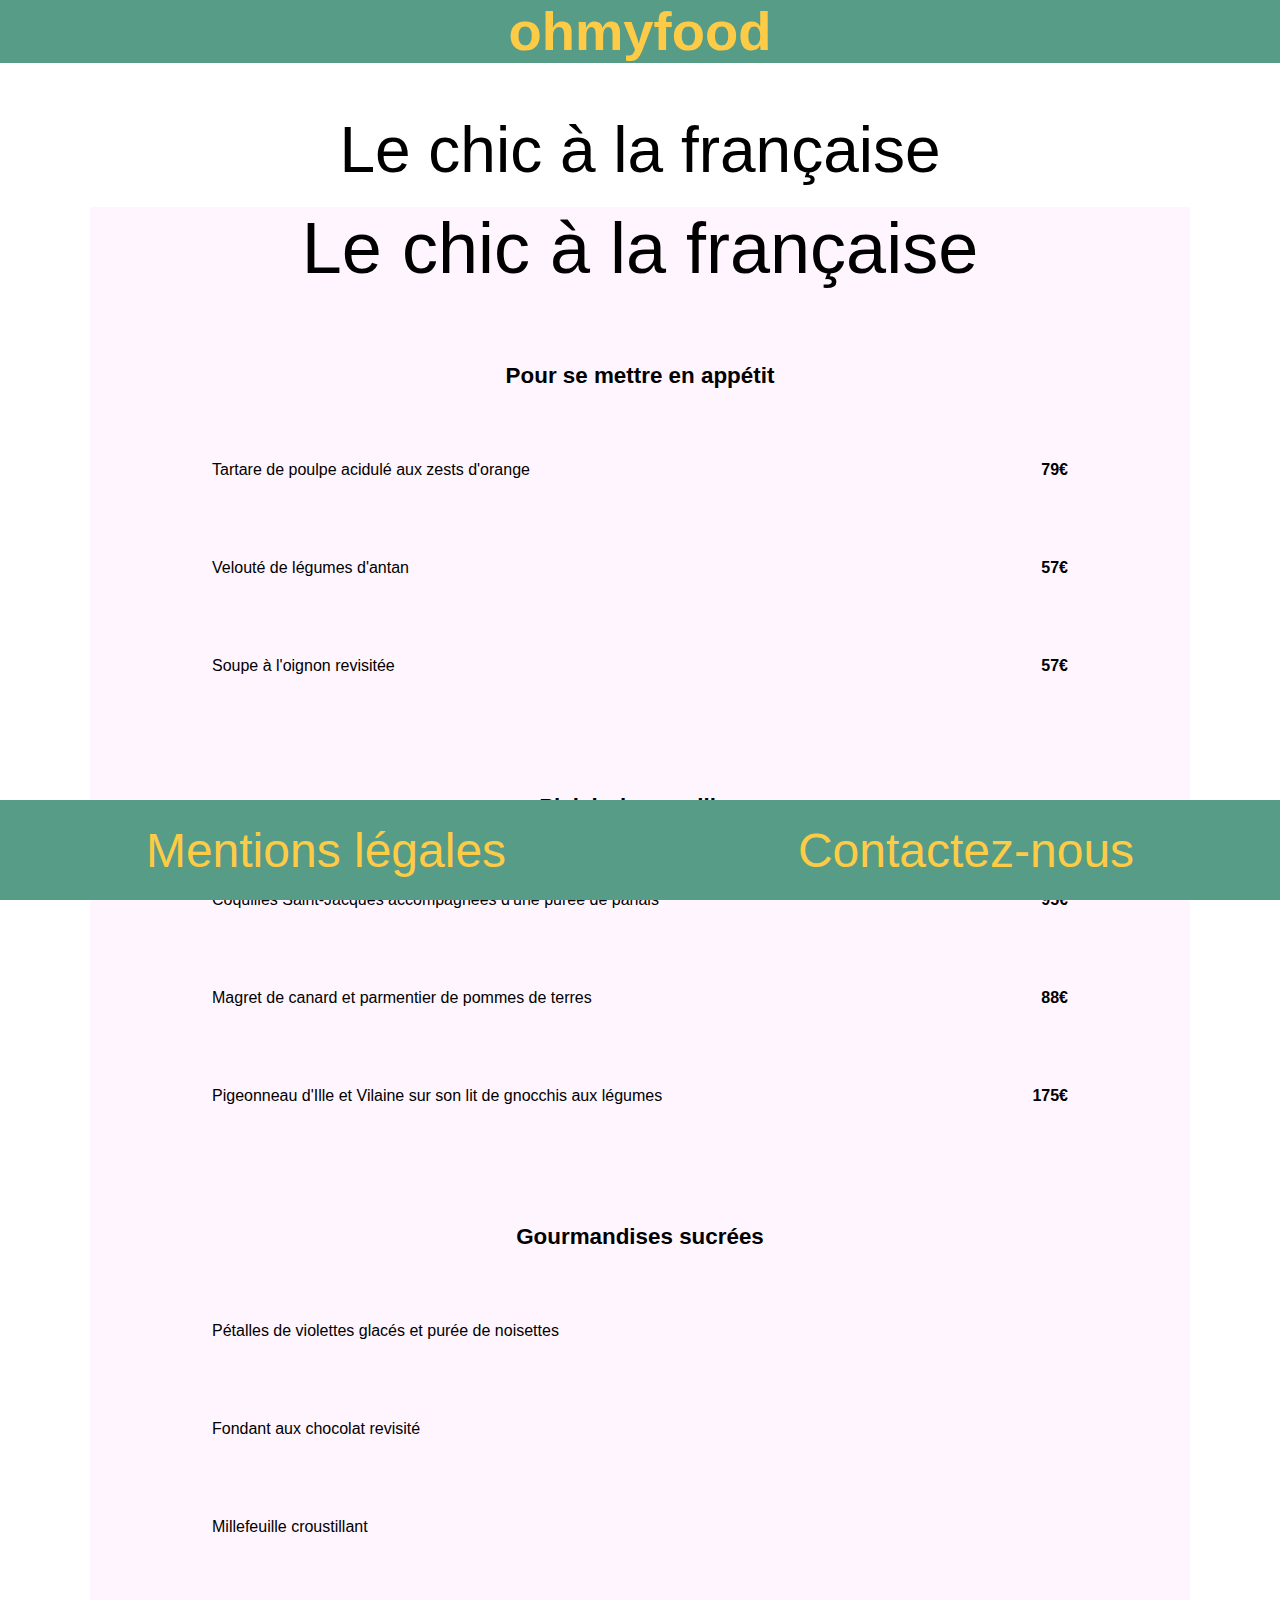
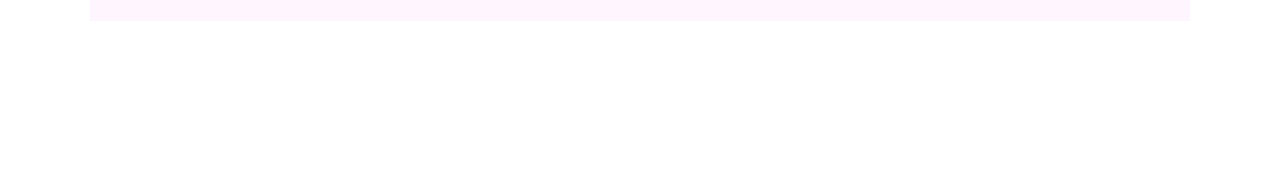
<file: menu_2.html>
<!DOCTYPE html>
<html lang="fr">
<head>
    <meta charset="UTF-8">
    <meta name="viewport" content="width=device-width, initial-scale=1.0">
    <meta http-equiv="X-UA-Compatible" content="ie=edge">
    <meta name="description" content="menu le chic à la française du site de reservation ohmyfood">
    <link rel="stylesheet" href="style.css">
    <link href="https://fonts.googleapis.com/css?family=Croissant+One&display=swap" rel="stylesheet">

    <title>ohmyfood-Le chic à la française</title>
</head>
<body>
    <header class="text">
        <h1>ohmyfood</h1>
    </header>
    <main class="chic">
            <h2>Le chic à la française</h2>
            <article class="menu_2">
                <h3>Le chic à la française</h3>
                <section>
                    <div><h4  class="title">Pour se mettre en appétit</h4></div>
                    <div><p>Tartare de poulpe acidulé aux zests d'orange</p><span class="price">79€</span></div>
                    <div><p>Velouté de légumes d'antan</p><span class="price">57€</span></div>
                    <div><p>Soupe à l'oignon revisitée</p><span class="price">57€</span></div>
                </section>

                <section>
                    <div><h4  class="title">Plaisir des papilles</h4></div>
                    <div><p>Coquilles Saint-Jacques accompagnées d'une purée de panais</p><span class="price">95€</span></div>
                    <div><p>Magret de canard et parmentier de pommes de terres</p><span class="price">88€</span></div>
                    <div><p>Pigeonneau d'Ille et Vilaine sur son lit de gnocchis aux légumes</p><span class="price">175€</span></div>
                </section>

                <section>
                    <div><h4  class="title">Gourmandises sucrées</h4></div>
                    <div><p>Pétalles de violettes glacés et purée de noisettes</p></div>
                    <div><p>Fondant aux chocolat revisité</p></div>
                    <div><p>Millefeuille croustillant</p></div>
                </section>

            </article>
    </main>
    <footer class="text">
        <h2>Mentions légales</h2>
        <h2>Contactez-nous</h2>
    </footer>
</body>
</html>
</file>
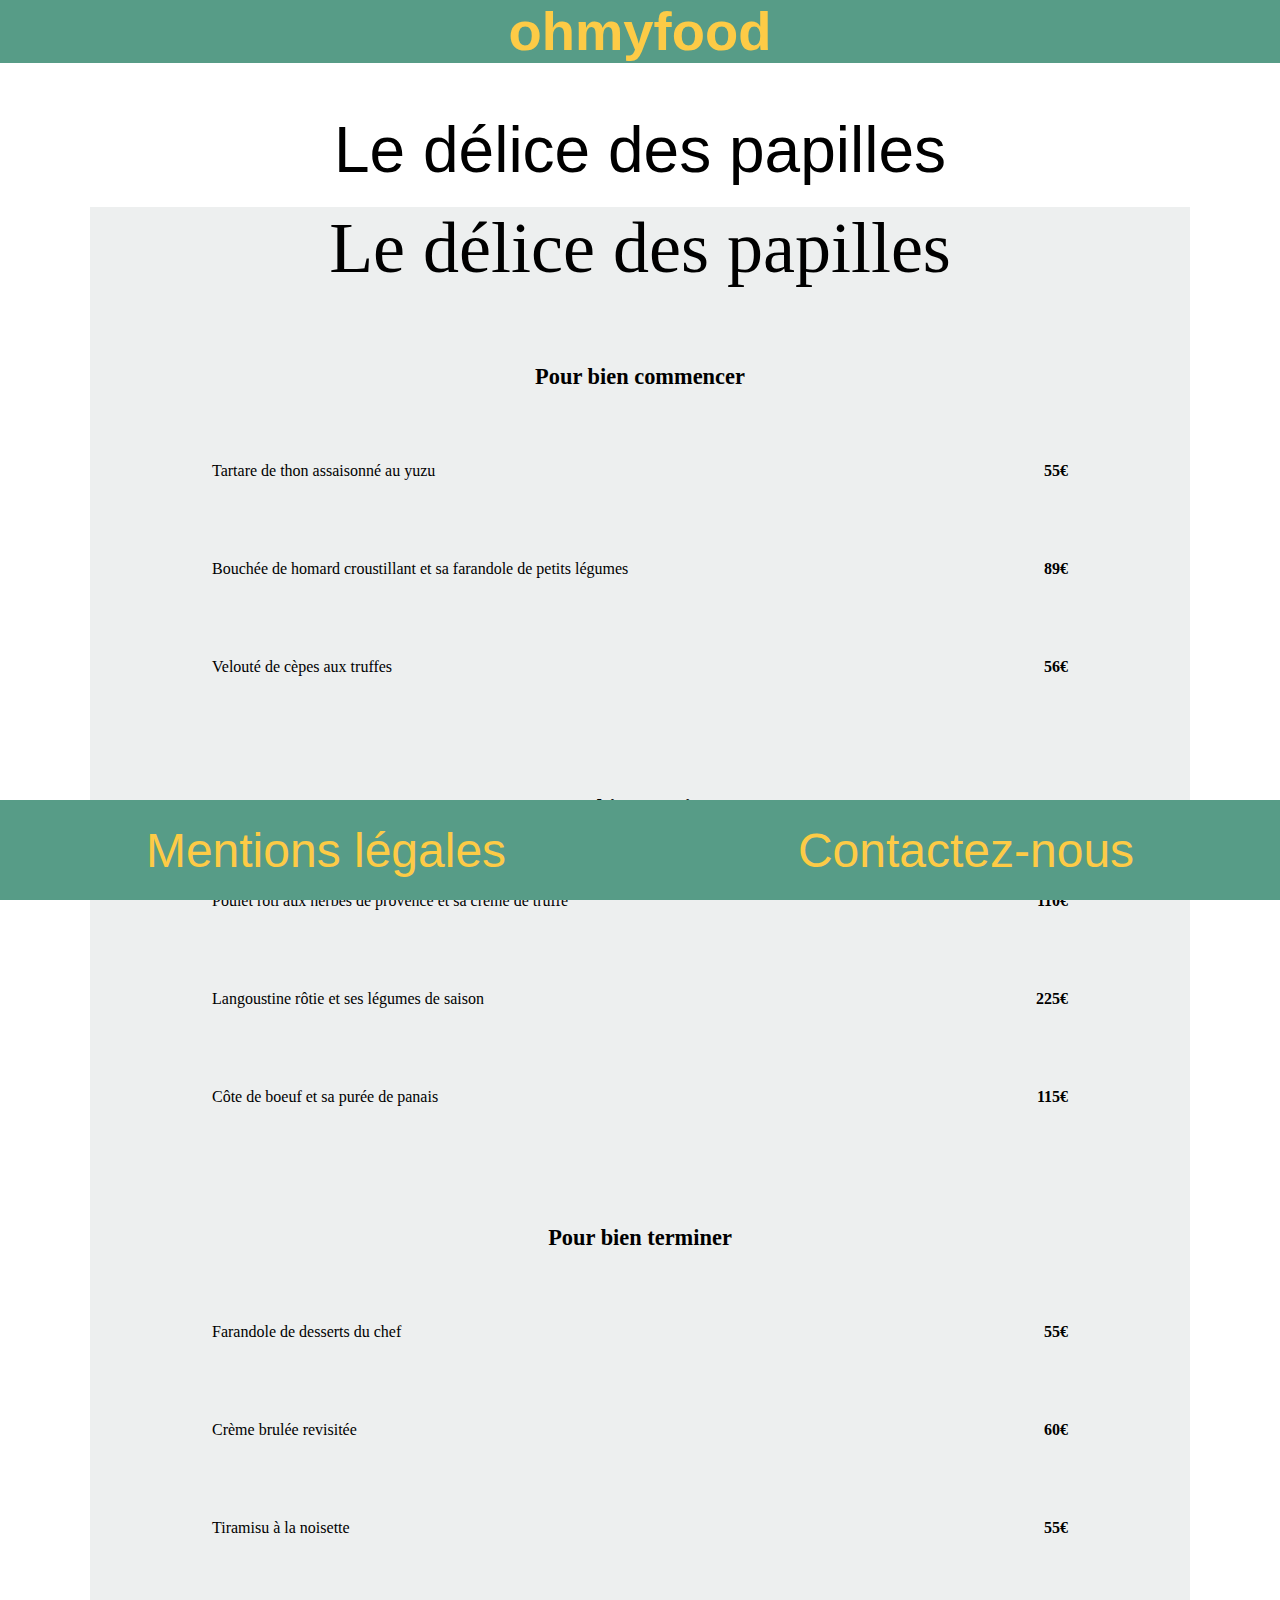
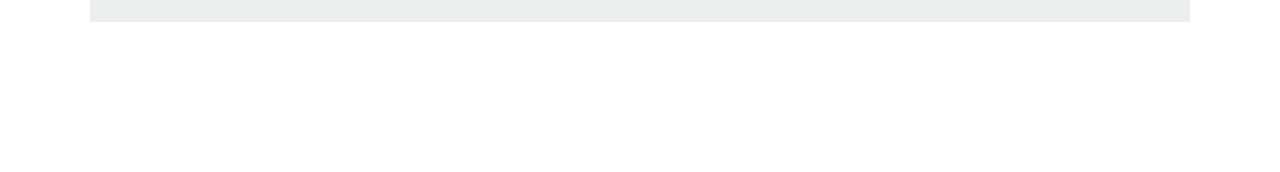
<file: menu_3.html>
<!DOCTYPE html>
<html lang="fr">
<head>
    <meta charset="UTF-8">
    <meta name="viewport" content="width=device-width, initial-scale=1.0">
    <meta http-equiv="X-UA-Compatible" content="ie=edge">
    <meta name="description" content="menu le délive des papilles du site de reservation ohmyfood">
    <link rel="stylesheet" href="style.css">
    <link href="https://fonts.googleapis.com/css?family=Dancing+Script&display=swap" rel="stylesheet">

    <title>ohmyfood-Le délice des papilles</title>
</head>
<body>
    <header class="text">
        <h1>ohmyfood</h1>
    </header>
    <main class="delice">
        <h2>Le délice des papilles</h2>
        <article class="menu_3">
            <h3>Le délice des papilles</h3>

            <section>
            <div><h4  class="title">Pour bien commencer</h4></div>
            <div><p>Tartare de thon assaisonné au yuzu</p><span class="price">55€</span></div>
            <div><p>Bouchée de homard croustillant et sa farandole de petits légumes</p><span class="price">89€</span></div>
            <div><p>Velouté de cèpes aux truffes</p><span class="price">56€</span></div>
            </section>

            <section>
            <div><h4  class="title">Pour bien continuer</h4></div>
            <div><p>Poulet rôti aux herbes de provence et sa crème de truffe</p><span class="price">110€</span></div>
            <div><p>Langoustine rôtie et ses légumes de saison</p><span class="price">225€</span></div>
            <div><p>Côte de boeuf et sa purée de panais</p><span class="price">115€</span></div>
            </section>

            <section>
            <div><h4  class="title">Pour bien terminer</h4></div>
            <div><p>Farandole de desserts du chef</p><span class="price">55€</span></div>
            <div><p>Crème brulée revisitée</p><span class="price">60€</span></div>
            <div><p>Tiramisu à la noisette</p><span class="price">55€</span></div>
            </section>

        </article>
    </main>
    <footer class="text">
        <h2>Mentions légales</h2>
        <h2>Contactez-nous</h2>
    </footer>
</body>
</html>
</file>
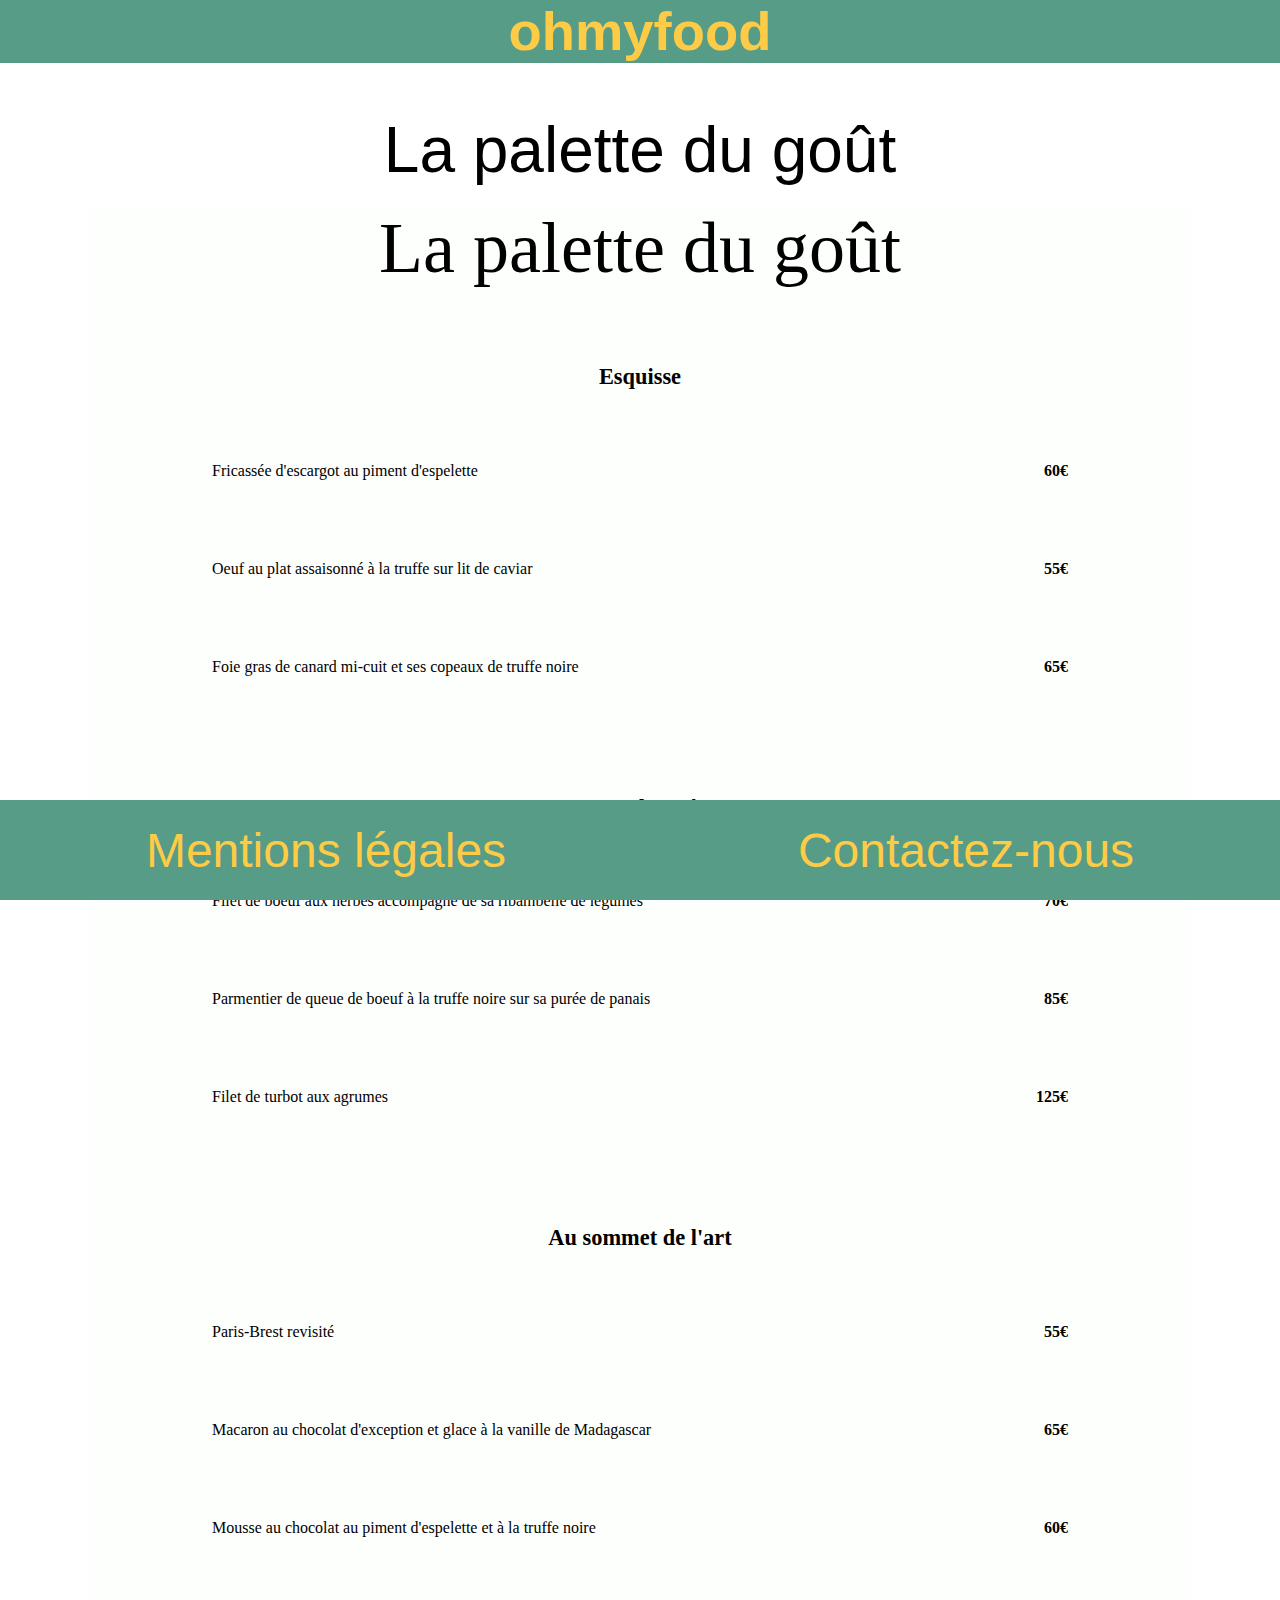
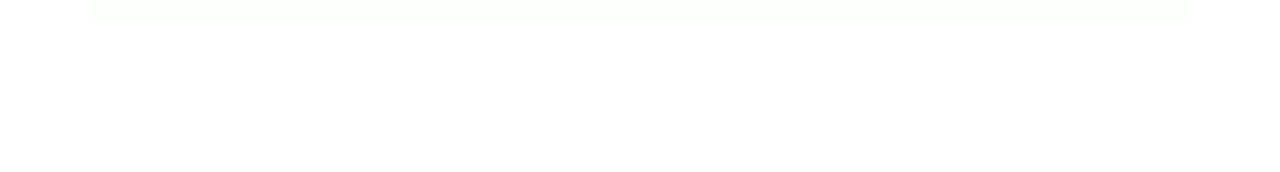
<file: menu_4.html>
<!DOCTYPE html>
<html lang="fr">
<head>
    <meta charset="UTF-8">
    <meta name="viewport" content="width=device-width, initial-scale=1.0">
    <meta http-equiv="X-UA-Compatible" content="ie=edge">
    <meta name="description" content="menu la palette du goût du site de reservation ohmyfood">
    <link rel="stylesheet" href="style.css">

    <title>ohmyfood-La palette du goût</title>
</head>
<body>
    <header class="text">
        <h1>ohmyfood</h1>
    </header>
    <main class="palette">
        <h2>La palette du goût</h2>
        <article class="menu_4">
            <h3>La palette du goût</h3>
            <section>  
                <div><h4  class="title">Esquisse</h4></div>
                <div><p>Fricassée d'escargot au piment d'espelette</p><span class="price">60€</span></div>
                <div><p>Oeuf au plat assaisonné à la truffe sur lit de caviar</p><span class="price">55€</span></div>
                <div><p>Foie gras de canard mi-cuit et ses copeaux de truffe noire</p><span class="price">65€</span></div>
            </section>

            <section>
                <div><h4 class="title">Oeuvre de maître</h4></div>
                <div><p>Filet de boeuf aux herbes accompagné de sa ribambelle de légumes</p><span class="price">70€</span></div>
                <div><p>Parmentier de queue de boeuf à la truffe noire sur sa purée de panais</p><span class="price">85€</span></div>
                <div><p>Filet de turbot aux agrumes</p><span class="price">125€</span></div>
            </section>

            <section>
                <div><h4  class="title">Au sommet de l'art</h4></div>
                <div><p>Paris-Brest revisité</p><span class="price">55€</span></div>
                <div><p>Macaron au chocolat d'exception et glace à la vanille de Madagascar</p><span class="price">65€</span></div>
                <div><p>Mousse au chocolat au piment d'espelette et à la truffe noire</p><span class="price">60€</span></div>
            </section>

        </article>
    </main>
    <footer class="text">
        <h2>Mentions légales</h2>
        <h2>Contactez-nous</h2>
    </footer>
</body>
</html>
</file>
<file: style.css>
* {
    box-sizing: border-box;
    margin: 0;
}
body {
    text-align: center;
    font-family: sans-serif;
    margin: auto;
}
.header {
    display: flex;
    width: 100%;
    height: 100px;
    color: rgb(253, 203, 70);
    background-color: rgb(87, 156, 135);
}
.header a {
    text-decoration: none;
    color: rgb(253, 203, 70);
}
.recherche {
    width: 100%;
    height: 50px;
    background-color: lightgray;
}
.recherche div {
    display: flex;
    float: left;
    height: 100%;
    margin: auto;
    padding-left: 10px;;
}
h1 {
    font-size: 3.4em;
    font-weight: 600;
    margin: auto;
}
h2 {
    margin: auto;
    font-size: 2em;
    font-weight: 500;
}
h3 {
    margin: auto;
    font-size: 2.7em;
    font-weight: 500;
}
.menus div {
    height: 420px;
    margin: 50px 10px 20px 10px;
    box-shadow: 0px 0px 30px rgb(190,190,190);
    overflow: hidden;
}
.menus img {
    width: 300px;
    margin: auto;
}
.line {
    margin: 0;
    width: auto;
    overflow: hidden;
    padding: 0;
}
.line img {
    width: 280px;
    height: 30px;
    margin: auto;
    overflow: hidden;
    display: none;
}
.menu_end {
    width: 250px;
    margin: auto;
}
.menu_end img{
    width: 250px;
}
.text {
    color: rgb(253, 203, 70);
    background-color: rgb(87, 156, 135);
}
.bloc_text {
    color: rgb(253, 203, 70);
    background-color: rgb(87, 156, 135);
    border-radius: 20px;
    width: 80%;
    margin: auto;
    margin-bottom: 20px;
}
.bloc_text h2 {
    display: block;
}
.bloc_animation {
    margin-top: 10px;
    display: block;
}
.bloc_animation div {
    width: 15px;
    height: 15px;
    background-color: rgb(253, 203, 70);
    margin: auto;
    display: inline-block;
    border-radius: 50%;
}
section div {
    display: flex;
    justify-content: space-between;
    margin-bottom: 20px;
}
span {
    margin: auto;
    font-weight: 700;
}
p {
    text-align: left;
    margin-right: 20px;
    width: 350px;
}
.menu_1 {
    text-align: center;
    font-family: 'Segoe print';
    background-color: rgb(252,223,219);
    margin: auto;
}
.note_music span{
    margin-top: 80px;
}
.menu_2 {
    text-align: center;
    margin: auto;
    background-color: #fff5fe;
}
.menu_3 {
    text-align: center;
    margin: auto;
    background-color: #edefef;
    font-family: 'Segoe print';
}
.menu_4 {
    text-align: center;
    margin: auto;
    background-color: #fdfffd;
    font-family: 'Segoe print';
}
section {
    margin: 20px auto 50px auto;
    padding: 0 15px 0 15px;
}
.price {
    float: right;
    margin-right: 0;
}
.title {
    line-height: 1.5;
    font-size: 1.4em;
    font-weight: 700;
    margin: auto;
}
.menu_title img{
    margin-top: 50px;
    width: 300px;
}
.entree {
    font-size: 22px;
    color: rgb(198,116,18);
}
.entree h3{
    line-height: 1.5;
    font-size: 25px;
    font-weight: 700;
    margin: auto;
}
.entree span{
    font-weight: normal;
}
.plat {
    font-size: 22px;
    color: rgb(165,103,153);
}
.plat h3{
    line-height: 1.5;
    font-size: 25px;
    font-weight: 700;
    margin: auto;
}
.plat span{
    font-weight: normal;
}
.dessert {
    font-size: 22px;
    color: rgb(110,76,204);
}
.dessert h3{
    line-height: 1.5;
    font-size: 25px;
    font-weight: 700;
    margin: auto;
}
.dessert span{
    font-weight: normal;
}
main {
    width: 320px;
    margin: auto;
}
main h2 {
    display: none;
}
.mentions p{
    text-align: center;
    width: auto;
    margin: 0;
}
.mentions h2 {
    display: block;
    padding: 10px 0 10px 0;
}
article:last-child {
    padding-bottom: 20px;
}
footer {
    position: sticky;
    bottom: 0;
    width: 100%;
    height: 100px;
    display: flex;
    flex-direction: column;
    justify-content: space-between;
}
footer a {
    text-decoration: none;
    color: rgb(253, 203, 70);
    margin: auto;
}
footer h2 {
    font-size: 2em;
}

/* Animations */

/* Animation zoom menu*/
.menus div img {
    transform-origin: center;
    transition: transform .50s, visibility .50s ease-in-out;
}
.menus div:hover img {
    transform: scale(1.3);
    opacity: 0.6;
}
/* Animation zoom menu END */

/* Animations prochainement */
@keyframes bounce {
    0% { transform: translateY(0px); }
    25% { transform: translateY(0px); }
    50% { transform: translateY(-10px); }
    75% { transform: translateY(0px); }
    100% { transform: translateY(0px); }
  }
.animation_1{
    animation: bounce 1.5s;
    animation-iteration-count: infinite;
}
.animation_2{
    animation: bounce 1.5s;
    animation-delay: 200ms;
    animation-iteration-count: infinite;
}
.animation_3{
    animation: bounce 1.5s;
    animation-delay: 400ms;
    animation-iteration-count: infinite;
} 
/* Animation prochainement END */

/* Animation footer */
@keyframes wiggle {
    0% { transform: translate(10px); }
    50% { transform: translate(-10px); }
    100% { transform: translate(10px); }
}
footer h2:hover {
    animation: wiggle 300ms;
    animation-iteration-count: infinite;
}
/* Animation footer END */

/* Animation soulignement */
.title:after {
    content: '';
    width: 0px;
    height: 3px;
    display: block;
    background: black;
    transition: 500ms;
}
.title:hover:after {
    width: 100%;
}
.title1:after {
    content: '';
    width: 0px;
    height: 3px;
    display: block;
    background: rgb(198,116,18);
    transition: 500ms;
}
.title1:hover:after {
    width: 100%;
}
.title2:after {
    content: '';
    width: 0px;
    height: 3px;
    display: block;
    background: rgb(165,103,153);
    transition: 500ms;
}
.title2:hover:after {
    width: 100%;
}
.title3:after {
    content: '';
    width: 0px;
    height: 3px;
    display: block;
    background: rgb(110,76,204);
    transition: 500ms;
}
.title3:hover:after {
    width: 100%;
}
/* Animation soulignement */

/*Fin animations */

@media only screen and (min-width: 820px){
    body {
        min-width: 820px;
    }
    .header {
        height: 150px;
        font-size: 2em;
    }
    .menus {
        max-width: 1400px;
        margin: auto;
    }
    .menus div {
        width: 420px;
        height: 590px;
        display: inline-block;
        margin: 50px 50px 20px 50px;
    }
    .menus img {
        width: 420px;
    }
    .bloc_text {
        width: 50%;
        max-width: 600px;;
        height: 120px;
        margin-top: 75px;
        margin-bottom: 20px;
        font-size: 1.5em;
    }
    p {
        width: 100%;
    }
    h3 {
        font-size: 4.5em;
    }
    .line img {
        display: block;
    }
    main {
        margin: auto;
        width: 95%;
    }
    main h2 {
        display: block;
        margin: 50px 0 20px 0;
        font-size: 4em;
        font-weight: 500;
    }
    article {
        width: 100%;
        max-width: 1100px;
        margin: auto;
    }
    .mentions p{
        text-align: center;
        width: auto;
        margin: 0;
    }
    .menu_1 h3 {
        padding-top: 0;
    }
    section div {
        width: 80%;
        margin: auto;
        padding: 50px 0 0 0;
        line-height: 3;
    }
    .bloc_text h2 {
        font-size: 2.2em;
        margin: 0;
    }
    .bloc_animation {
        padding: 20px 0 0 0;
        line-height: 0;
        display: block;
    }
    .bloc_animation div {
        padding: 0;
    }
    .menu_title img{
        margin-top: 50px;
        width: 500px;
    }
    .title_menu {
        width: 95%;
        margin: auto;
    }
    .line img {
        width: 350px;
        height: 30px;
        margin: auto;
        overflow: hidden;
    }
    footer {
        margin-top: 50px;
        flex-direction: row;
    }
    .footer_left {
        margin-left: 40px;
    }
    .footer_right {
        margin-right: 40px;
    }
    footer h2 {
        font-size: 3em;
    }
}
</file>
